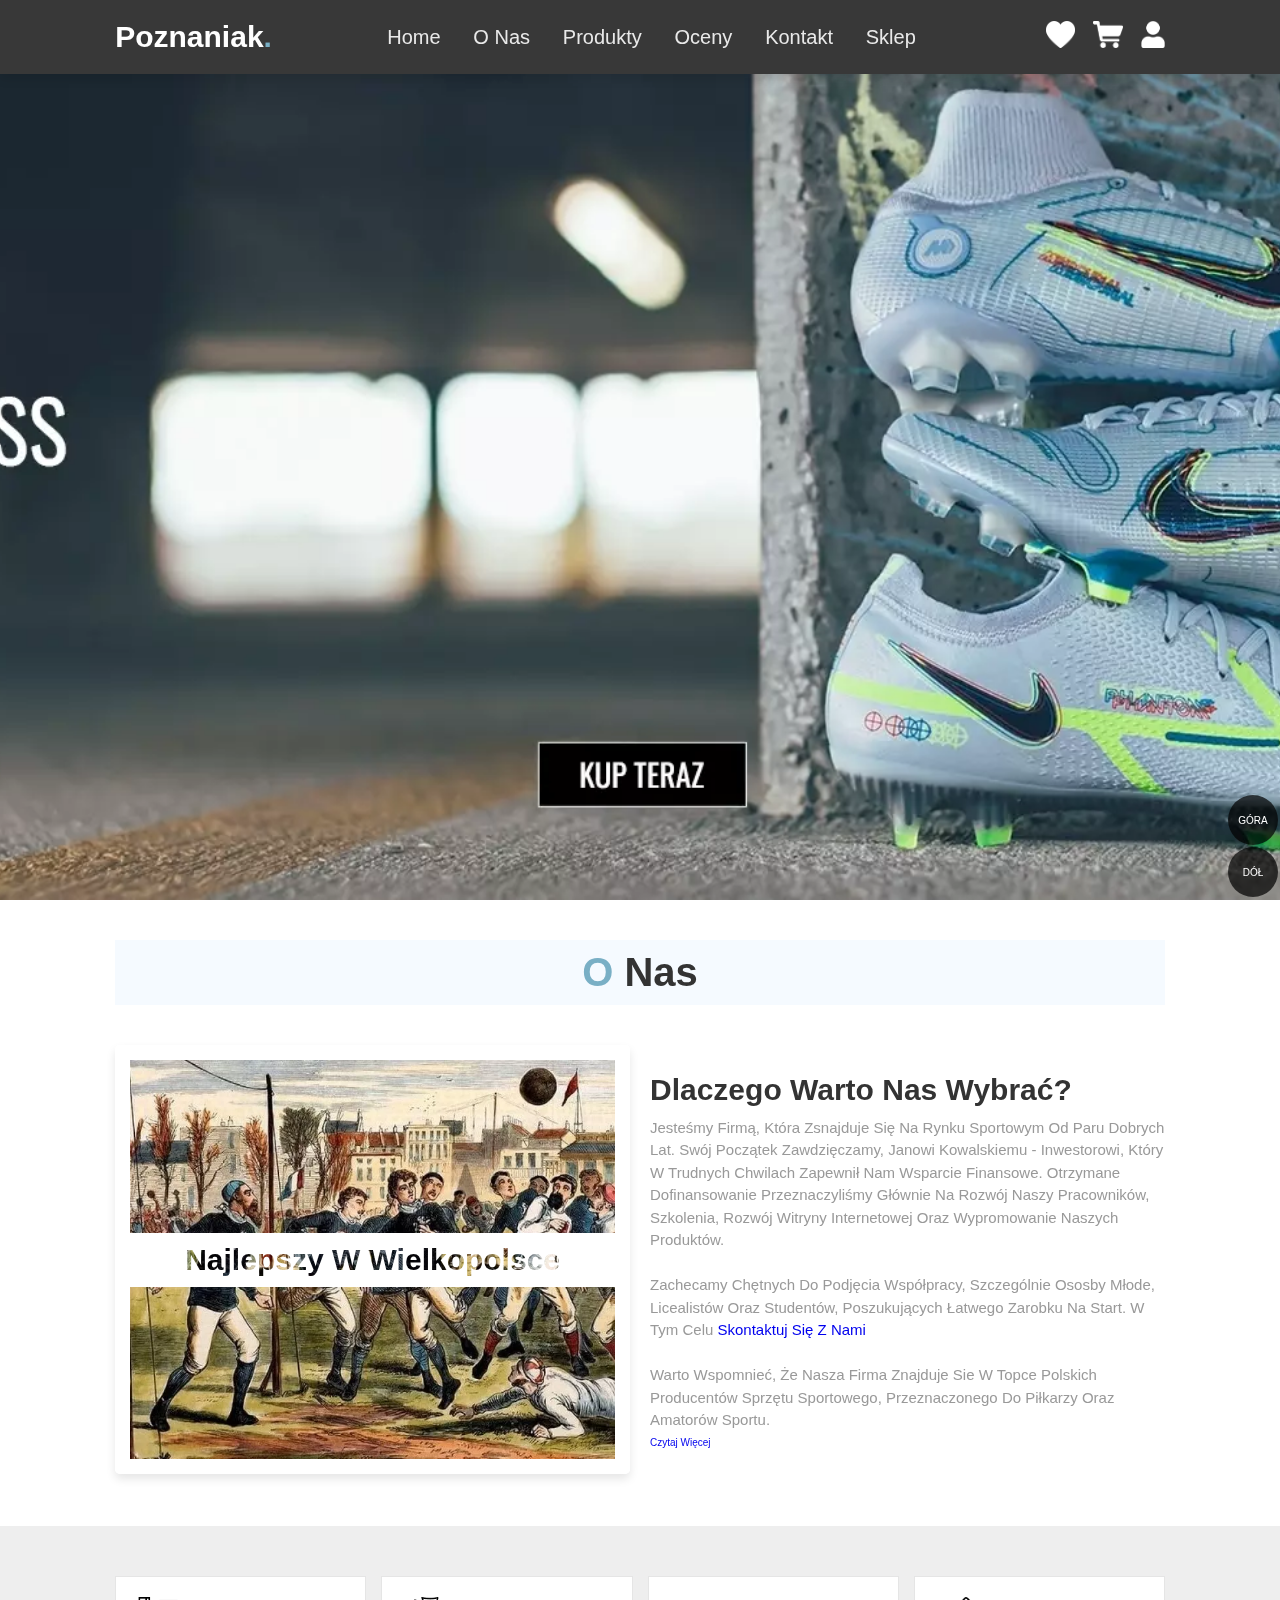
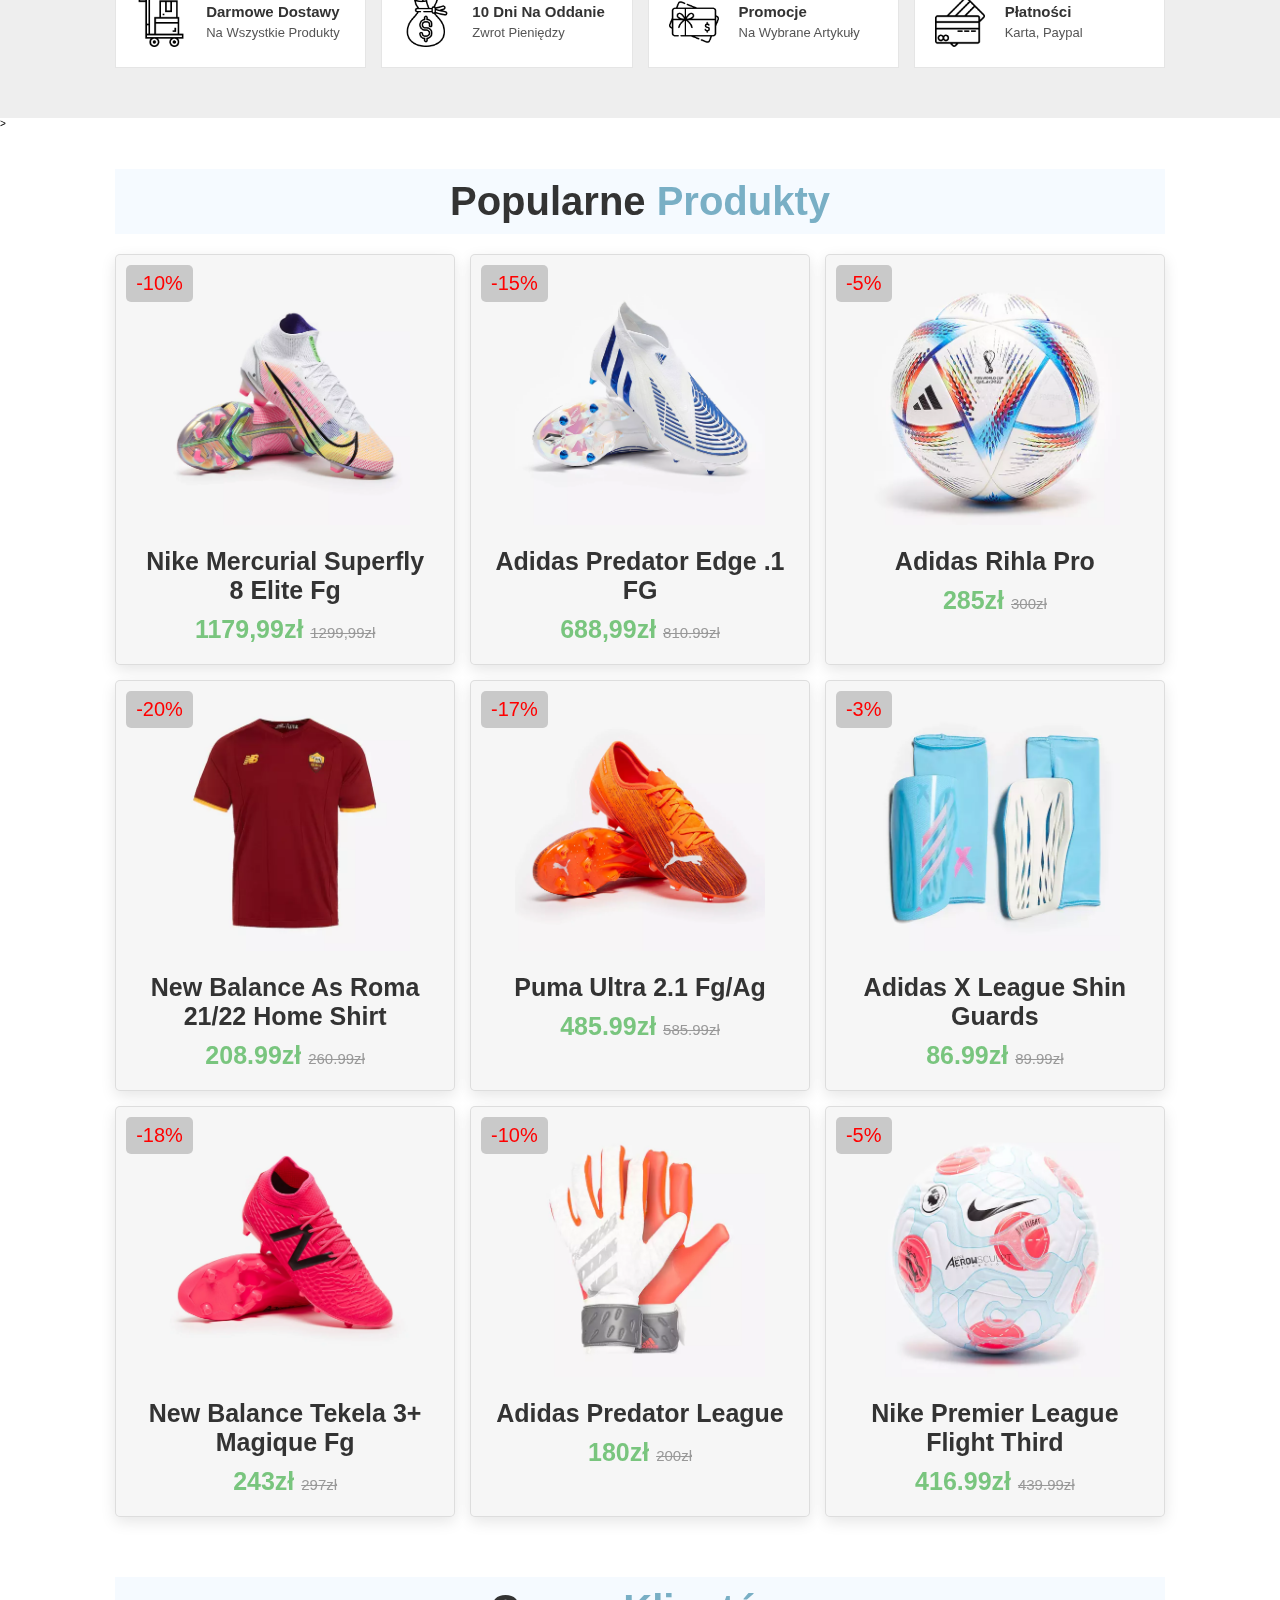
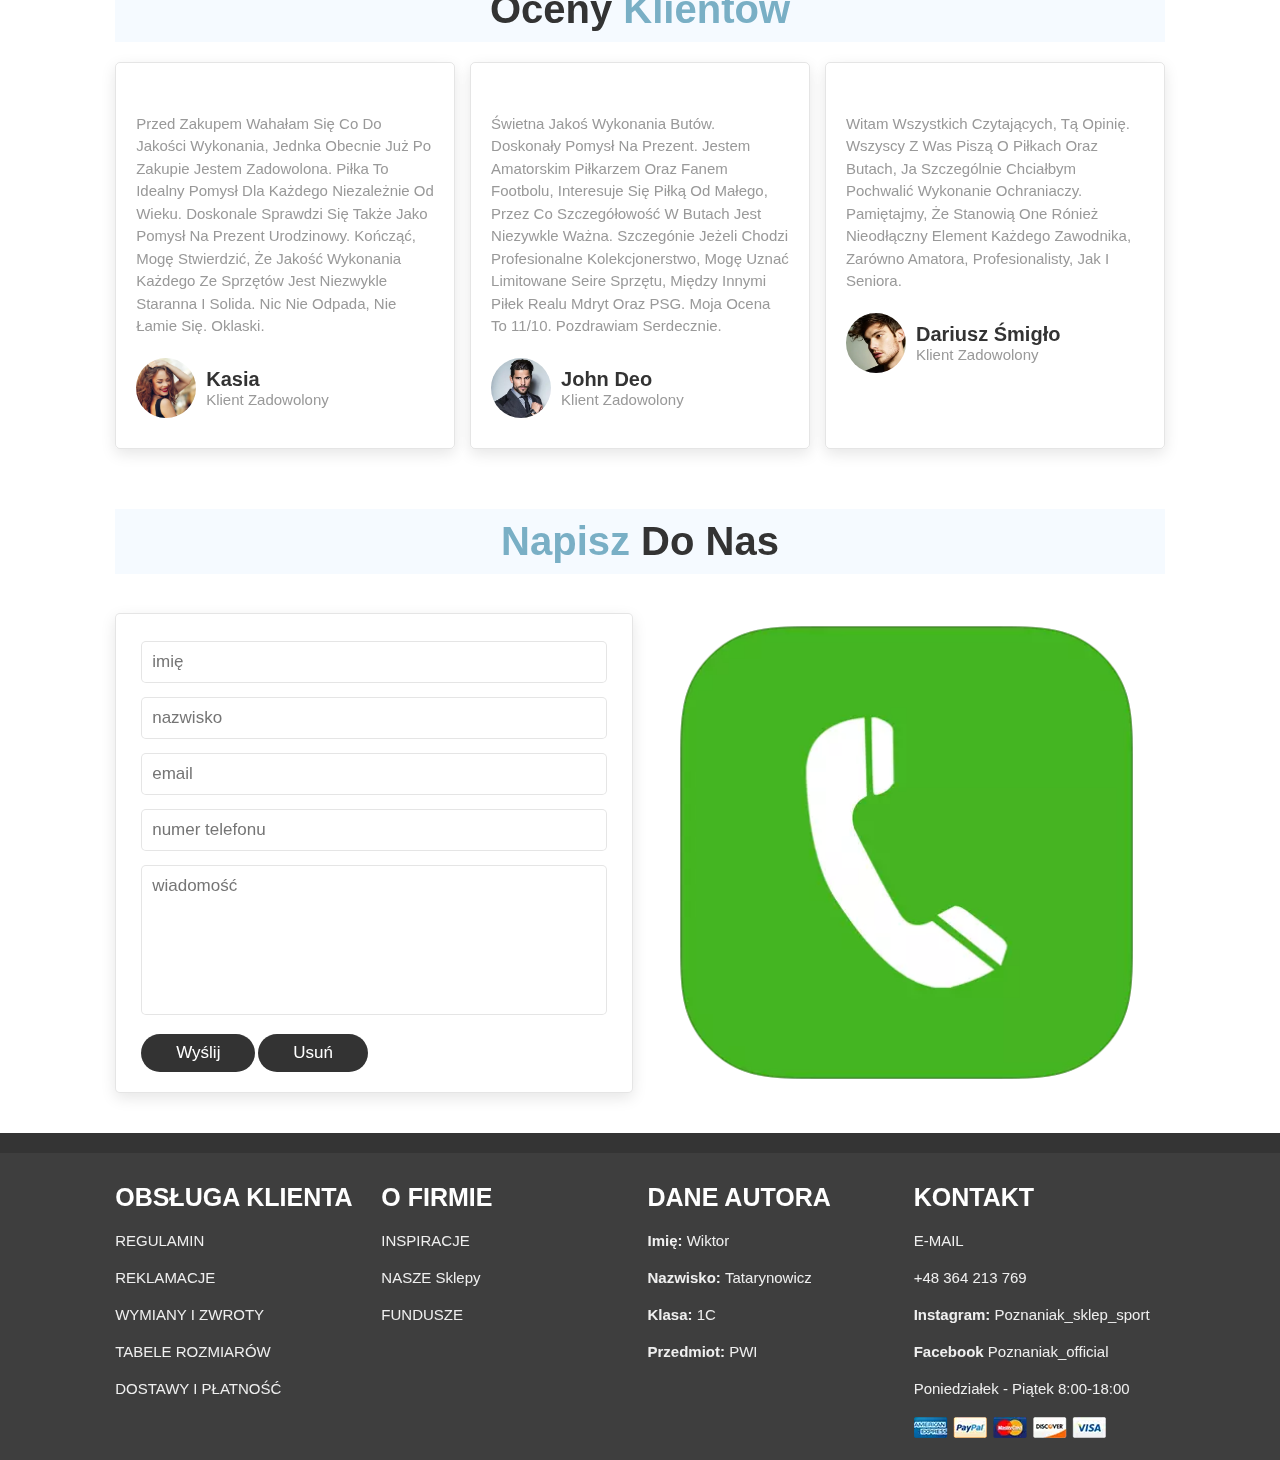
<file: index.html>
<!DOCTYPE html>
<html lang="PL-pl">
    <head>
        <meta charset="UTF-8">
        <meta name="viewport" content="width=device-width, initial-scale=1.0">
        <meta name="description" content="sklep sportowy, przeznaczony dla piłkarzy amatorów jak i profesionalistów oraz fanatyków footbolu">
        <meta name="keywords" content="projekt,sklep,sklep sportowy,projekt sklepu">
        <meta name="author" content="Wiktor Tatarynowicz">
        <title>Sklep sportowy - Poznaniak</title>
        <link rel="stylesheet" href="style.css">

    </head>
    <body>
        <header>
            <a href="index.html" class="logo">poznaniak<span>.</span></a>
            <nav class="nawigacja">
                <a href="index.html">home</a>
                <a href="#informacje">o nas</a>
                <a href="#produkty">produkty</a>
                <a href="#oceny">oceny</a>
                <a href="#contact">kontakt</a>
                <a href="sklep.html">sklep</a>
            </nav>

            <div class="ikony">
                <a href="#"><img src="zdjęcia/serce.webp"></a>
                <a href="sklep.html"><img src="zdjęcia/koszyk.webp"></a>
                <a href="logowanie.html"><img src="zdjęcia/client.webp"></a>
            </div>
        </header>

        <a href="sklep.html"><section class="blok" id="główny"></section></a>

        <section class="blok" id="informacje">

            <h1 class="blokh"> <span> O</span> nas </h1>

            <div class="r">

                <div class="zdj-info">
                    <img src="zdjęcia/hista.webp"></img>
                    <h3>Najlepszy w Wielkopolsce</h3>
                </div>

                <div class="zawartosc">
                    <h3>Dlaczego warto nas wybrać?</h3>
                    <p>Jesteśmy firmą, która zsnajduje się na rynku sportowym od paru dobrych lat. Swój początek zawdzięczamy, Janowi Kowalskiemu - inwestorowi, który w trudnych chwilach zapewnił nam wsparcie finansowe. Otrzymane dofinansowanie przeznaczyliśmy głównie na rozwój naszy pracowników, szkolenia, rozwój witryny internetowej oraz wypromowanie naszych produktów. 
                    <br><br> Zachecamy chętnych do podjęcia współpracy, szczególnie ososby młode, licealistów oraz studentów, poszukujących łatwego zarobku na start. W tym celu <a href="#contact">skontaktuj się z nami</a>
                    <br><br>
                    Warto wspomnieć, że nasza firma znajduje sie w topce polskich producentów sprzętu sportowego, przeznaczonego do piłkarzy oraz amatorów sportu.
                    </p>
                    <a href="info/o nas.txt" target="_blank" class="btn">Czytaj więcej</a>
                </div>

            </div>
        </section>

        <nav class="blok" id="oferty">  
            <div class="ikony">
                <img src="zdjęcia/icon-1.webp" alt="">
                <div class="info">
                    <h3>Darmowe dostawy</h3>
                    <span>na wszystkie produkty</span>
                </div>
            </div>

            <div class="ikony">
                <img src="zdjęcia/icon-2.webp" alt="">
                <div class="info">
                    <h3>10 dni na oddanie</h3>
                    <span>zwrot pieniędzy</span>
                </div>
            </div>

            <div class="ikony">
                <img src="zdjęcia/icon-3.webp" alt="">
                <div class="info">
                    <h3>Promocje</h3>
                    <span>na wybrane artykuły</span>
                </div>
            </div>

            <div class="ikony">
                <img src="zdjęcia/icon-4.webp" alt="">
                <div class="info">
                    <h3>Płatności</h3>
                    <span>karta, paypal</span>
                </div>
            </div>
        </nav>>


        <main class="blok"  id="produkty">

            <h1 class="blokh"> Popularne <span>produkty</span> </h1>

            <div class="box-container">

                <div class="box">
                    <span class="przecena">-10%</span>
                    <div class="image">
                        <img src="zdjęcia/buty1.webp" alt="nike-korki">
                        <div class="ikony">
                            <a href="#" class="fas fa-heart"></a>
                            <a href="#" class="cart-btn">do koszyka</a>
                            <a href="#" class="fas fa-share"></a>
                        </div>
                    </div>
                    <div class="zawartosc">
                        <h3>nike mercurial superfly 8 elite fg</h3>
                        <div class="cena"> 1179,99zł <span>1299,99zł</span> </div>
                    </div>
                </div>

                <div class="box">
                    <span class="przecena">-15%</span>
                    <div class="image">
                        <img src="zdjęcia/buty2.webp" alt="adidas-korki">
                        <div class="ikony">
                            <a href="#" class="fas fa-heart"></a>
                            <a href="#" class="cart-btn">do koszyka</a>
                            <a href="#" class="fas fa-share"></a>
                        </div>
                    </div>
                    <div class="zawartosc">
                        <h3>adidas Predator Edge .1 FG</h3>
                        <div class="cena"> 688,99zł <span>810.99zł</span> </div>
                    </div>
                </div>

                <div class="box">
                    <span class="przecena">-5%</span>
                    <div class="image">
                        <img src="zdjęcia/piłka1.webp" alt="adidas-piłka">
                        <div class="ikony">
                            <a href="#" class="fas fa-heart"></a>
                            <a href="#" class="cart-btn">do koszyka</a>
                            <a href="#" class="fas fa-share"></a>
                        </div>
                    </div>
                    <div class="zawartosc">
                        <h3>adidas Rihla Pro</h3>
                        <div class="cena"> 285zł <span>300zł</span> </div>
                    </div>
                </div>

                <div class="box">
                    <span class="przecena">-20%</span>
                    <div class="image">
                        <img src="zdjęcia/koszulka1.webp" alt="koszulka-nb-roma">
                        <div class="ikony">
                            <a href="#" class="fas fa-heart"></a>
                            <a href="#" class="cart-btn">do koszyka</a>
                            <a href="#" class="fas fa-share"></a>
                        </div>
                    </div>
                    <div class="zawartosc">
                        <h3>new balance as roma 21/22 home shirt</h3>
                        <div class="cena"> 208.99zł <span>260.99zł</span> </div>
                    </div>
                </div>

                <div class="box">
                    <span class="przecena">-17%</span>
                    <div class="image">
                        <img src="zdjęcia/butyn.webp" alt="puma-korki">
                        <div class="ikony">
                            <a href="#" class="fas fa-heart"></a>
                            <a href="#" class="cart-btn">do koszyka</a>
                            <a href="#" class="fas fa-share"></a>
                        </div>
                    </div>
                    <div class="zawartosc">
                        <h3>puma ultra 2.1 fg/ag</h3>
                        <div class="cena"> 485.99zł <span>585.99zł</span> </div>
                    </div>
                </div>

                <div class="box">
                    <span class="przecena">-3%</span>
                    <div class="image">
                        <img src="zdjęcia/ochraniacze1.webp" alt="ochraniacze">
                        <div class="ikony">
                            <a href="#" class="fas fa-heart"></a>
                            <a href="#" class="cart-btn">do koszyka</a>
                            <a href="#" class="fas fa-share"></a>
                        </div>
                    </div>
                    <div class="zawartosc">
                        <h3>adidas x league shin guards</h3>
                        <div class="cena"> 86.99zł <span>89.99zł</span> </div>
                    </div>
                </div>

                <div class="box">
                    <span class="przecena">-18%</span>
                    <div class="image">
                        <img src="zdjęcia/butn2.webp" alt="new balance- korki">
                        <div class="ikony">
                            <a href="#" class="fas fa-heart"></a>
                            <a href="#" class="cart-btn">do koszyka</a>
                            <a href="#" class="fas fa-share"></a>
                        </div>
                    </div>
                    <div class="zawartosc">
                        <h3>new balance tekela 3+ magique fg</h3>
                        <div class="cena"> 243zł <span> 297zł</span> </div>
                    </div>
                </div>

                <div class="box">
                    <span class="przecena">-10%</span>
                    <div class="image">
                        <img src="zdjęcia/rekawice1.webp" alt="rekawice">
                        <div class="ikony">
                            <a href="#" class="fas fa-heart"></a>
                            <a href="#" class="cart-btn">do koszyka</a>
                            <a href="#" class="fas fa-share"></a>
                        </div>
                    </div>
                    <div class="zawartosc">
                        <h3>adidas predator  league</h3>
                        <div class="cena"> 180zł <span>200zł</span> </div>
                    </div>
                </div>

                <div class="box">
                    <span class="przecena">-5%</span>
                    <div class="image">
                        <img src="zdjęcia/piłka211.webp" alt="nike-piłka">
                        <div class="ikony">
                            <a href="#" class="fas fa-heart"></a>
                            <a href="#" class="cart-btn">do koszyka</a>
                            <a href="#" class="fas fa-share"></a>
                        </div>
                    </div>
                    <div class="zawartosc">
                        <h3>nike premier league flight third</h3>
                        <div class="cena"> 416.99zł <span> 439.99zł</span> </div>
                    </div>
                </div>

            </div>

        </main>

        <aside class="blok"  id="oceny">

            <h1 class="blokh">Oceny <span>klientów</span> </h1>

            <div class="box-container">

                <div class="box">
                    <div class="stars">
                        <i class="fas fa-star"></i>
                        <i class="fas fa-star"></i>
                        <i class="fas fa-star"></i>
                        <i class="fas fa-star"></i>
                        <i class="fas fa-star"></i>
                    </div>
                    <p>Przed zakupem wahałam się co do jakości wykonania, jednka obecnie już po zakupie jestem zadowolona. Piłka to idealny pomysł dla każdego niezależnie od wieku. Doskonale sprawdzi się także jako pomysł na prezent urodzinowy. Kończąć, mogę stwierdzić, że jakość wykonania każdego ze sprzętów jest niezwykle staranna i solida. Nic nie odpada, nie łamie się. Oklaski.</p>
                    <div class="użytkownik">
                        <img src="zdjęcia/klient1.webp" alt="klient1">
                        <div class="użytkownik-info">
                            <h3>Kasia</h3>
                            <span>klient zadowolony</span>
                        </div>
                    </div>
                    <span class="fas fa-quote-right"></span>
                </div>

                <div class="box">
                    <div class="stars">
                        <i class="fas fa-star"></i>
                        <i class="fas fa-star"></i>
                        <i class="fas fa-star"></i>
                        <i class="fas fa-star"></i>
                        <i class="fas fa-star"></i>
                    </div>
                    <p>Świetna jakoś wykonania butów. Doskonały pomysł na prezent. Jestem amatorskim piłkarzem oraz fanem footbolu, interesuje się piłką od małego, przez co szczegółowość w butach jest niezywkle ważna. Szczegónie jeżeli chodzi profesionalne kolekcjonerstwo, mogę uznać limitowane seire sprzętu, między innymi piłek Realu Mdryt oraz PSG. Moja ocena to 11/10. Pozdrawiam serdecznie.</p>
                    <div class="użytkownik">
                        <img src="zdjęcia/klient2.webp" alt="klient2">
                        <div class="użytkownik-info">
                            <h3>john deo</h3>
                            <span>klient zadowolony</span>
                        </div>
                    </div>
                    <span class="fas fa-quote-right"></span>
                </div>

                <div class="box">
                    <div class="stars">
                        <i class="fas fa-star"></i>
                        <i class="fas fa-star"></i>
                        <i class="fas fa-star"></i>
                        <i class="fas fa-star"></i>
                        <i class="fas fa-star"></i>
                    </div>
                    <p>Witam wszystkich czytających, tą opinię. Wszyscy z was piszą o piłkach oraz butach, ja szczególnie chciałbym pochwalić wykonanie ochraniaczy. Pamiętajmy, że stanowią one rónież nieodłączny element każdego zawodnika, zarówno amatora, profesionalisty, jak i seniora.</p>
                    <div class="użytkownik">
                        <img src="zdjęcia/klient3.webp" alt="klient3">
                        <div class="użytkownik-info">
                            <h3>Dariusz Śmigło</h3>
                            <span>klient zadowolony</span>
                        </div>
                    </div>
                    <span class="fas fa-quote-right"></span>
                </div>

            </div>
        </aside>

        <section class="blok"  id="contact">
            <h1 class="blokh"> <span> Napisz </span> do nas </h1>
            <div class="r">
                <form action="" method="post">
                    <input type="text" placeholder="imię" class="box">
                    <input type="text" placeholder="nazwisko" class="box">
                    <input type="email" placeholder="email" class="box">
                    <input type="number" placeholder="numer telefonu" class="box" min="0" max="9">
                    <textarea name="" class="box" placeholder="wiadomość" id="" cols="30" rows="10"></textarea>
                    <input type="submit" value="Wyślij" class="btns">
                    <input type="reset" value="Usuń" class="btnr">
                </form>
                <div class="image">
                    <a href="mailto:poznaniak.sklep.sportowy@gmail.com"><img src="zdjęcia/tel.webp" alt="kontakt- tel"></a>
                </div>
            </div>
        </section>

        <footer class="blok" id="end">

            <div class="box-container">

                <div class="box">
                    <h3>OBSŁUGA KLIENTA</h3>
                    <a href="info/regulamin.txt"  target="_blank">REGULAMIN</a>
                    <a href="info/reklamacje.txt"  target="_blank">REKLAMACJE</a>
                    <a href="info/wymiany i zwroty.txt"  target="_blank">WYMIANY I ZWROTY</a>
                    <a href="info/tabele rozmiarów.txt"  target="_blank">TABELE ROZMIARÓW</a>
                    <a href="info/dostawy i płatność.txt"  target="_blank">DOSTAWY I PŁATNOŚĆ</a>
                </div>

                <div class="box">
                    <h3>O FIRMIE</h3>
                    <a href="link.txt" target="_blank">INSPIRACJE</a>
                    <a href="info/nasze sklepy.txt"  target="_blank">NASZE sklepy</a>
                    <a href="info/fundusze.txt"  target="_blank">FUNDUSZE</a>
                </div>

                <div class="box">
                    <h3>DANE AUTORA</h3>
                    <a href="#"><b>Imię: </b>Wiktor</a>
                    <a href="#"><b>Nazwisko: </b>Tatarynowicz</a>
                    <a href="#"><b>Klasa: </b>1C</a>
                    <a href="#"><b>Przedmiot: </b>PWI</a>
                </div>

                <div class="box">
                    <h3>KONTAKT</h3>
                    <a href="mailto:poznaniak.sklep.sportowy@gmail.com">E-MAIL</a>
                    <a>+48 364 213 769</a>
                    <a><b>Instagram:</b> poznaniak_sklep_sport</a>
                    <a><b>Facebook</b> poznaniak_official</a>
                    <a>poniedziałek - piątek 8:00-18:00</a>
                    <img src="zdjęcia/payment.webp" alt="płatności">
                </div>

            </div>
            <div>
                <a href="#główny"><div class="strzałkag">GÓRA</div></a>
                <a href="#end"><div class="strzałkad">DÓŁ</div></a>
            </div>
        </footer>

        
    </body>

    <script>
        for (let index = 8; index <= 24; index++) {
            let produkt_box =document.createElement("div");
            let image =document.createElement("div");
            let img_image =document.createElement("img");
            let ikony = document.createElement("div");
            let ikony_first =document.createElement("a");
            let dodaj_do =document.createElement("a");
            let ikony_last =document.createElement("a");

            produkt_box.classList.add("produkt_box");
            image.classList.add("image");
            img_image.src = "zdjęcia/b"+i+".webp";
            img_image.alt ="jedzenie menu";
            ikony.classList.add("ikony");
            ikony_first.classList.add("ikony_first");
            dodaj_do.classList.add("dodaj_do");
            ikony_last.classList.add("ikony_last");

            ikony.append(ikony_first);
            ikony.append(dodaj_do);
            ikony.append(ikony_last);
            image.append(img_image);
            image.append(ikony);
            produkt_box.append(image)
    	}
    </script>
</html>
</file>
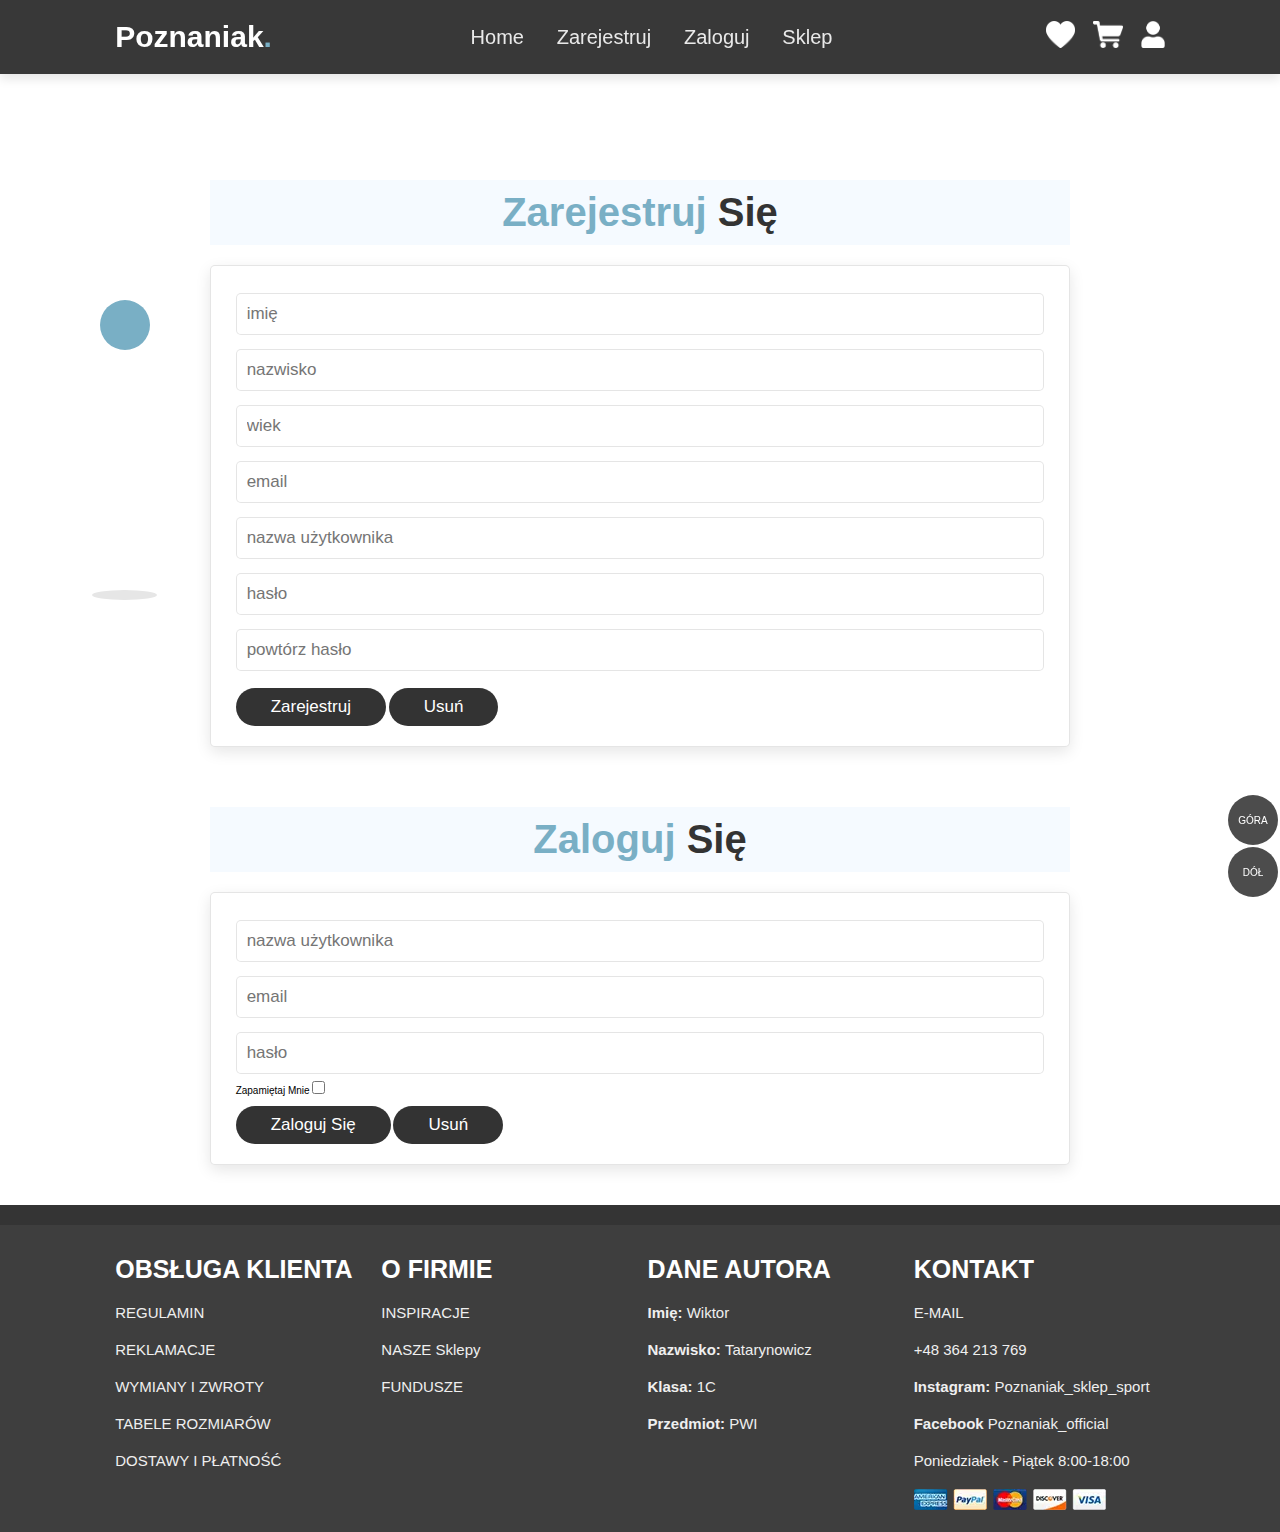
<file: logowanie.html>
<!DOCTYPE html>
<html lang="PL-pl">
    <head>
        <meta charset="UTF-8">
        <meta name="viewport" content="width=device-width, initial-scale=1.0">
        <meta name="description" content="sklep sportowy, przeznaczony dla piłkarzy amatorów jak i profesionalistów oraz fanatyków footbolu">
        <meta name="keywords" content="projekt,sklep,sklep sportowy,projekt sklepu">
        <meta name="author" content="Wiktor Tatarynowicz">
        <title>Sklep sportowy - Poznaniak - logowanie</title>
        <link rel="stylesheet" href="style.css">
    </head>
    <body>

        <header>
            <a href="index.html" class="logo">poznaniak<span>.</span></a>

            <nav class="nawigacja">
                <a href="index.html">home</a>
                <a href="#rejestracja">zarejestruj</a>
                <a href="#logowanie">Zaloguj</a>
                <a href="sklep.html">sklep</a>
            </nav>

            <div class="ikony">
                <a href="#"><img src="zdjęcia/serce.webp"></a>
                <a href="sklep.html"><img src="zdjęcia/koszyk.webp"></a>
                <a href="logowanie.html"><img src="zdjęcia/client.webp"></a>
            </div>

        </header>
        <div class="pusty" id="home"></div>
        <main class="blok"  id="produkty">
            <div id="rejestracja">
                <section class="blok"  id="contact">
                    <h1 class="blokh"> <span> Zarejestruj </span> się </h1>
                    <div class="r">
                        <form action="" method="post">
                            <input type="text" placeholder="imię" class="box">
                            <input type="text" placeholder="nazwisko" class="box">
                            <input type="number" placeholder="wiek" class="box" min="1" max="120">
                            <input type="email" placeholder="email" class="box">
                            <input type="text" placeholder="nazwa użytkownika" class="box">
                            <input type="password" placeholder="hasło" class="box">
                            <input type="password" placeholder="powtórz hasło" class="box">
                            <input type="submit" value="Zarejestruj" class="btns">
                            <input type="reset" value="Usuń" class="btnr">
                        </form>
                    </div>
                </section>
            </div>
            <div id="logowanie">
                <section class="blok"  id="contact">
                    <h1 class="blokh"> <span> Zaloguj </span> się </h1>
                    <div class="r">
                        <form action="" method="post">
                            <input type="text" placeholder="nazwa użytkownika" class="box">
                            <input type="email" placeholder="email" class="box">
                            <input type="password" placeholder="hasło" class="box">
                            <label for="zaznacz">Zapamiętaj mnie</label>
                            <input type="checkbox" id="zaznacz">
                            <br>
                            <input type="submit" value="Zaloguj się" class="btns">
                            <input type="reset" value="Usuń" class="btnr">
                        </form>
                    </div>
                </section>
            </div>
                <div class="pudelko">
                    <div class="ball"></div>
                    <div class="cien"></div>
                </div>
                <div class="pudelko">
                    <div class="ball2"></div>
                    <div class="cien2"></div>
                </div>
            
        </main>
        <footer class="blok" id="end">

            <div class="box-container">

                <div class="box">
                    <h3>OBSŁUGA KLIENTA</h3>
                    <a href="info/regulamin.txt"  target="_blank">REGULAMIN</a>
                    <a href="info/reklamacje.txt"  target="_blank">REKLAMACJE</a>
                    <a href="info/wymiany i zwroty.txt"  target="_blank">WYMIANY I ZWROTY</a>
                    <a href="info/tabele rozmiarów.txt"  target="_blank">TABELE ROZMIARÓW</a>
                    <a href="info/dostawy i płatność.txt"  target="_blank">DOSTAWY I PŁATNOŚĆ</a>
                </div>

                <div class="box">
                    <h3>O FIRMIE</h3>
                    <a href="link.txt" target="_blank">INSPIRACJE</a>
                    <a href="info/nasze sklepy.txt"  target="_blank">NASZE sklepy</a>
                    <a href="info/fundusze.txt"  target="_blank">FUNDUSZE</a>
                </div>

                <div class="box">
                    <h3>DANE AUTORA</h3>
                    <a href="#"><b>Imię: </b>Wiktor</a>
                    <a href="#"><b>Nazwisko: </b>Tatarynowicz</a>
                    <a href="#"><b>Klasa: </b>1C</a>
                    <a href="#"><b>Przedmiot: </b>PWI</a>
                </div>

                <div class="box">
                    <h3>KONTAKT</h3>
                    <a href="mailto:poznaniak.sklep.sportowy@gmail.com">E-MAIL</a>
                    <a>+48 364 213 769</a>
                    <a><b>Instagram:</b> poznaniak_sklep_sport</a>
                    <a><b>Facebook</b> poznaniak_official</a>
                    <a>poniedziałek - piątek 8:00-18:00</a>
                    <img src="zdjęcia/payment.webp" alt="płatności">
                </div>
            
                
            </div>
            <div>
                <a href="#home"><div class="strzałkag">GÓRA</div></a>
                <a href="#end"><div class="strzałkad">DÓŁ</div></a>
            </div>
        </footer>
    </body>
</html>
</file>
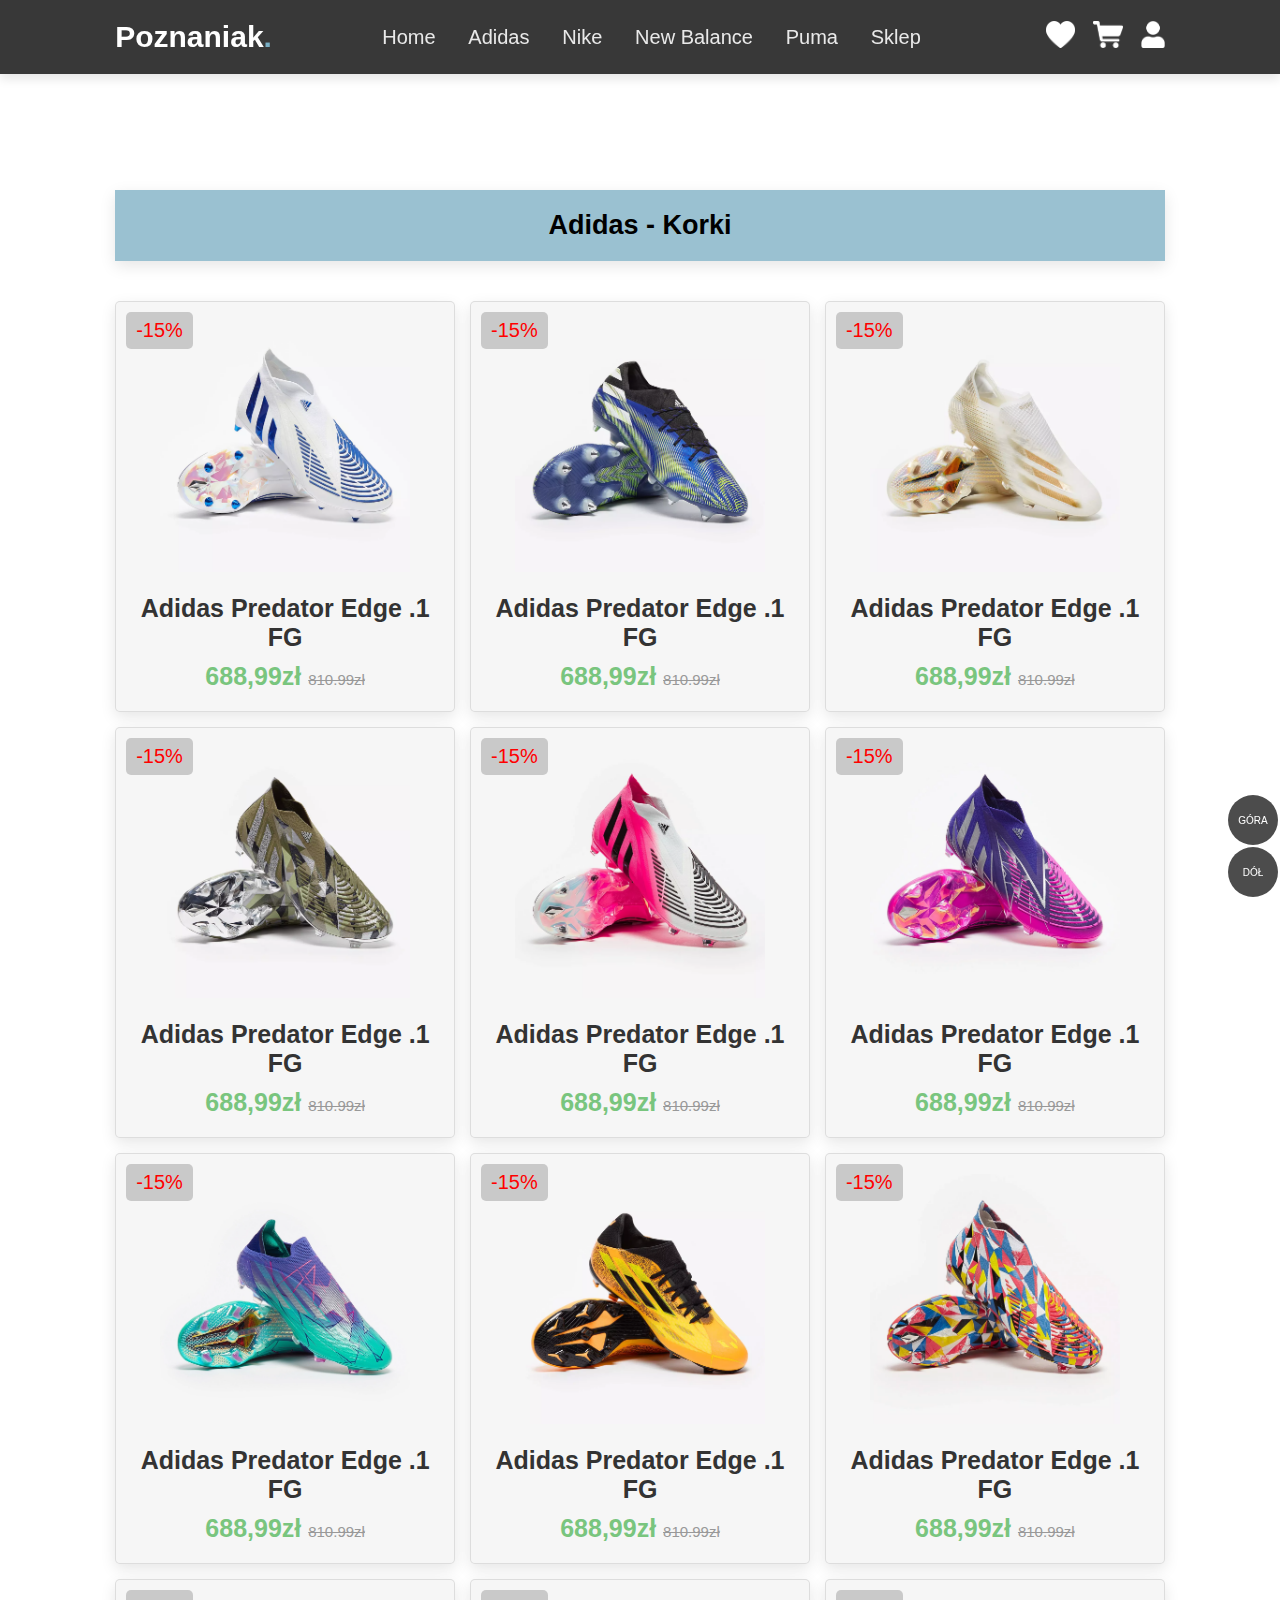
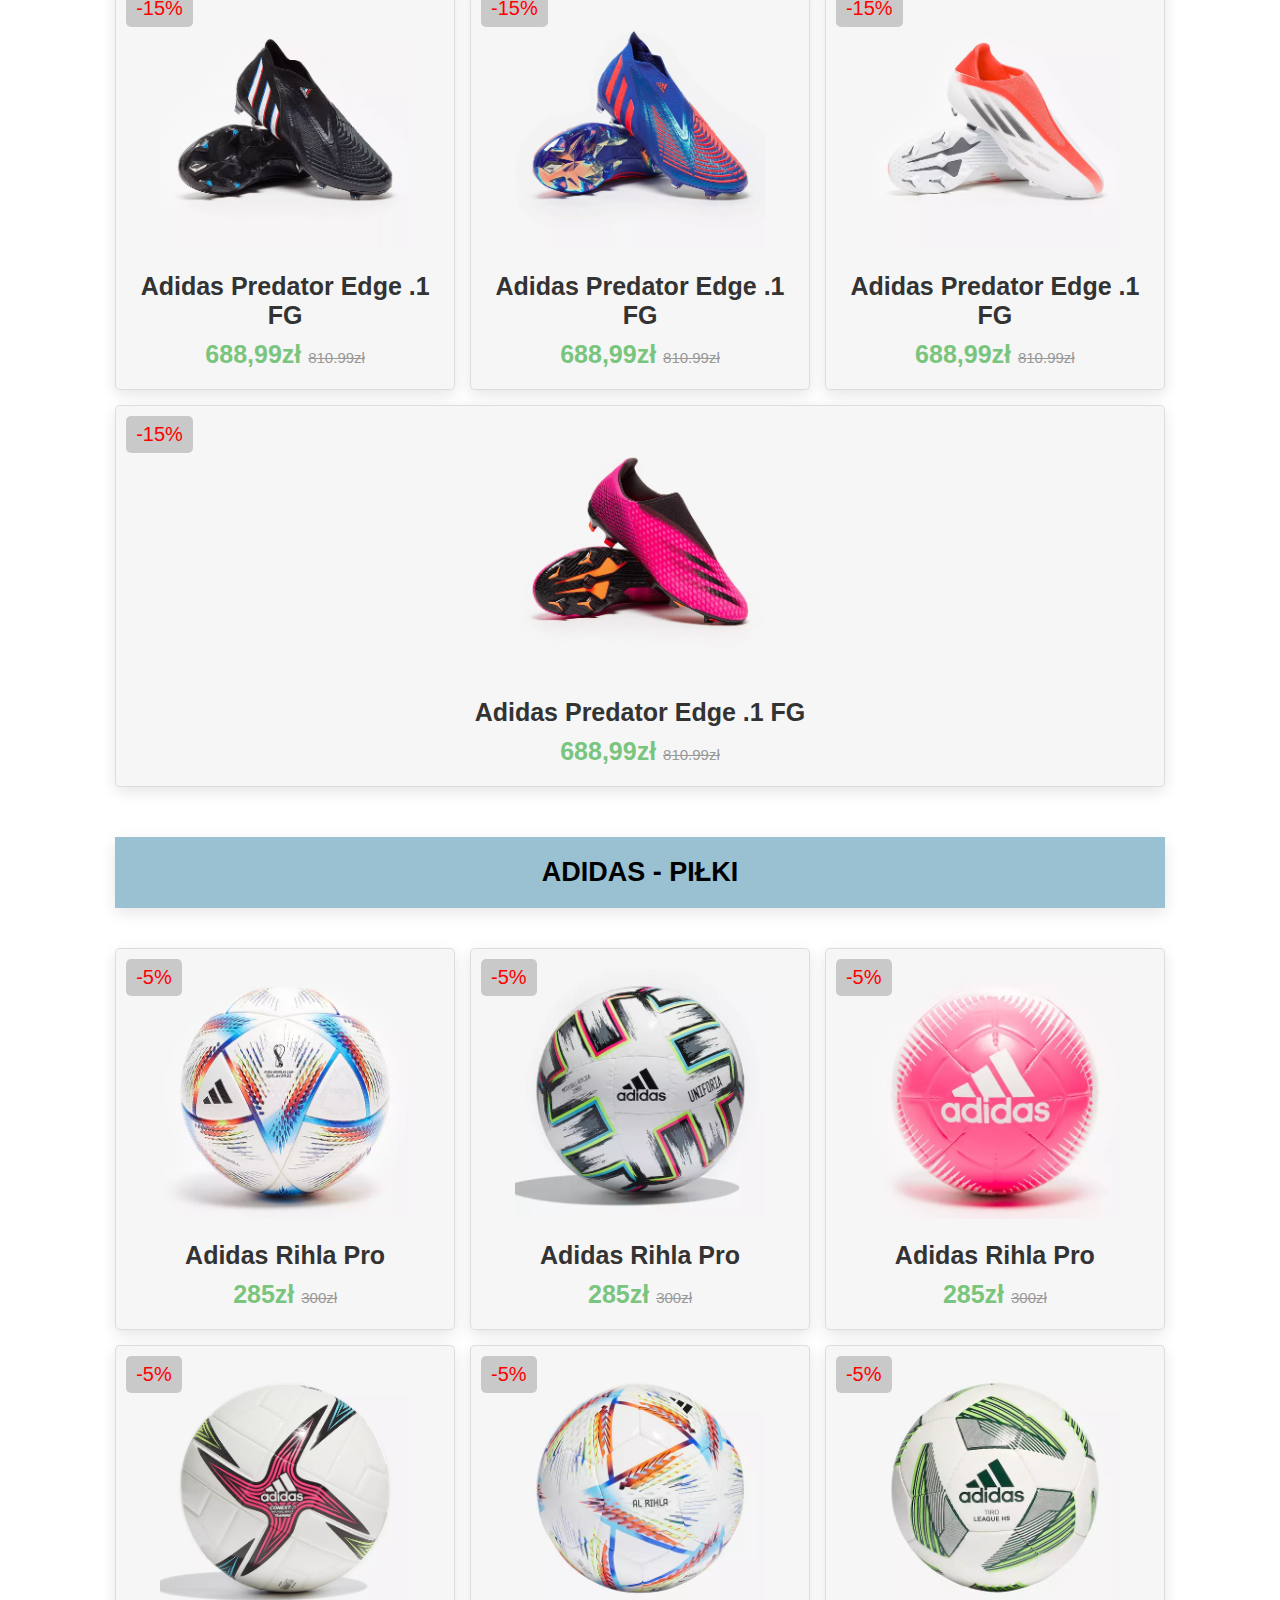
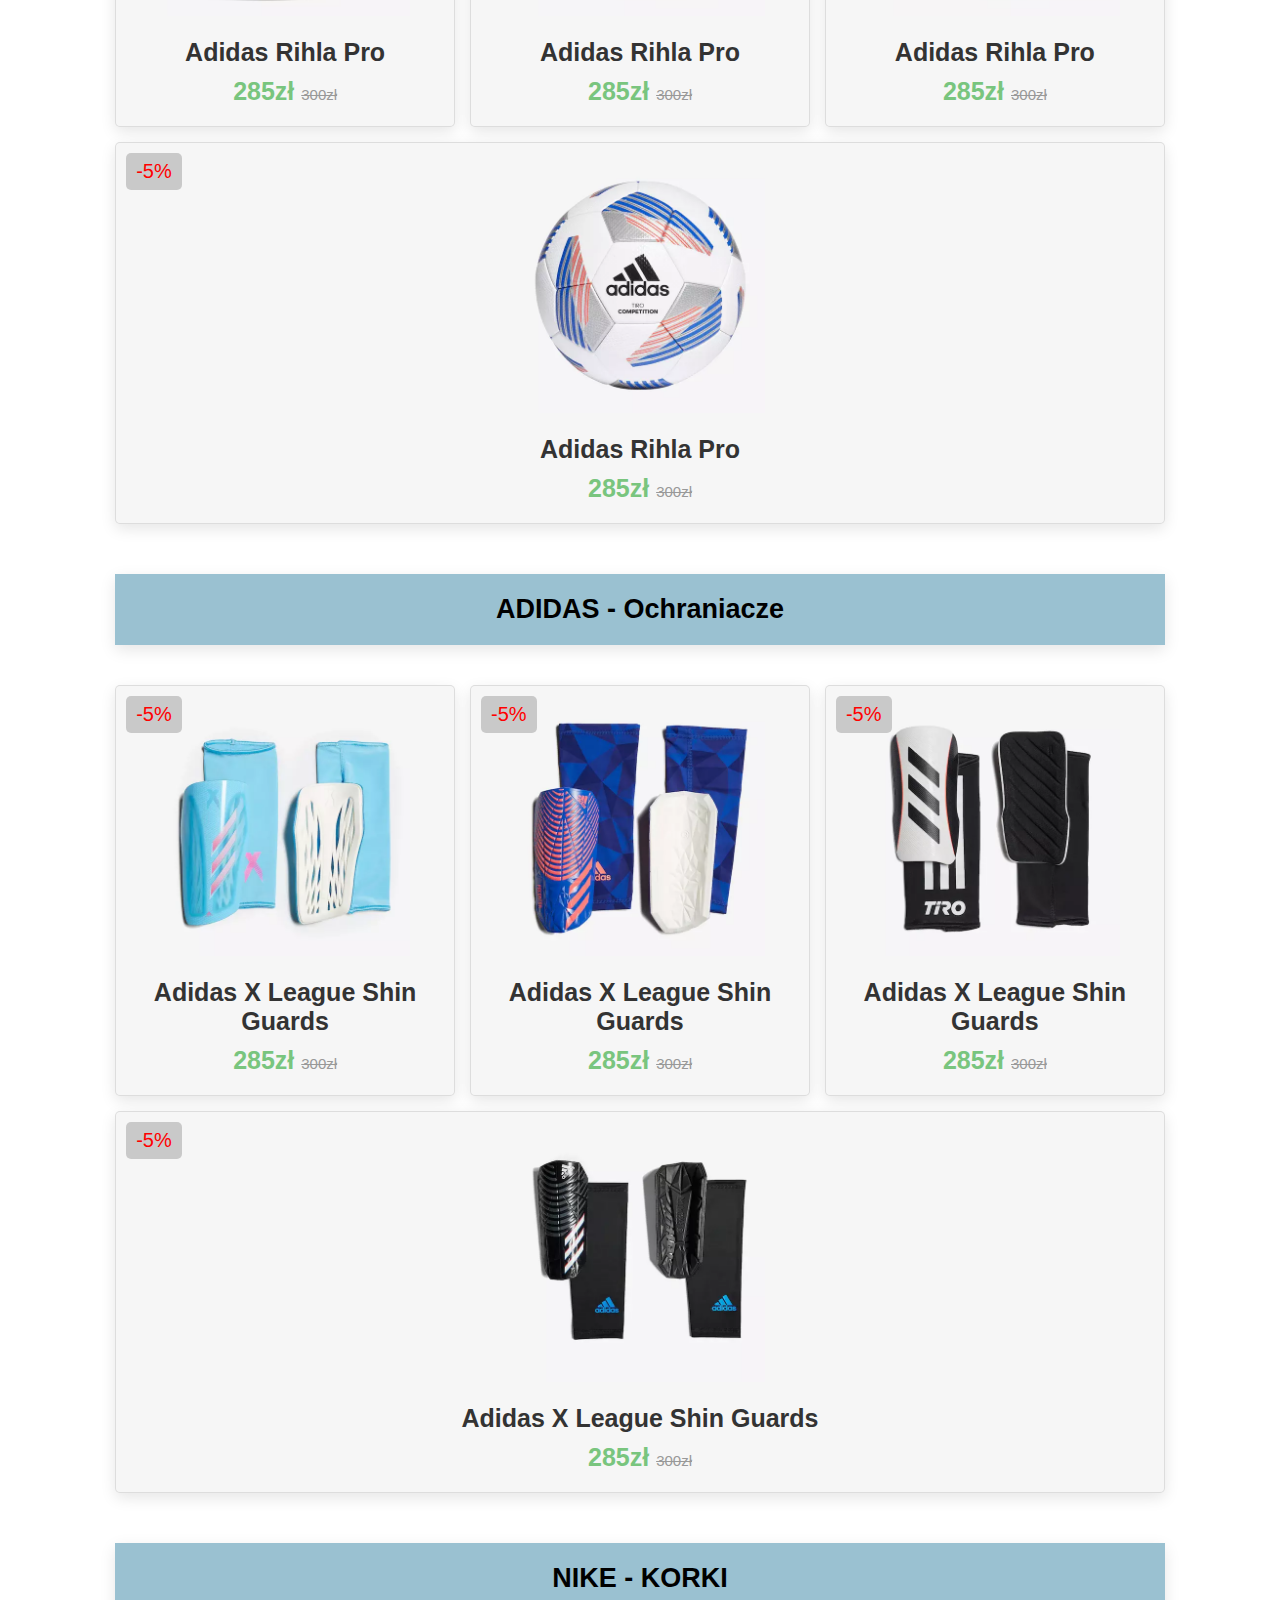
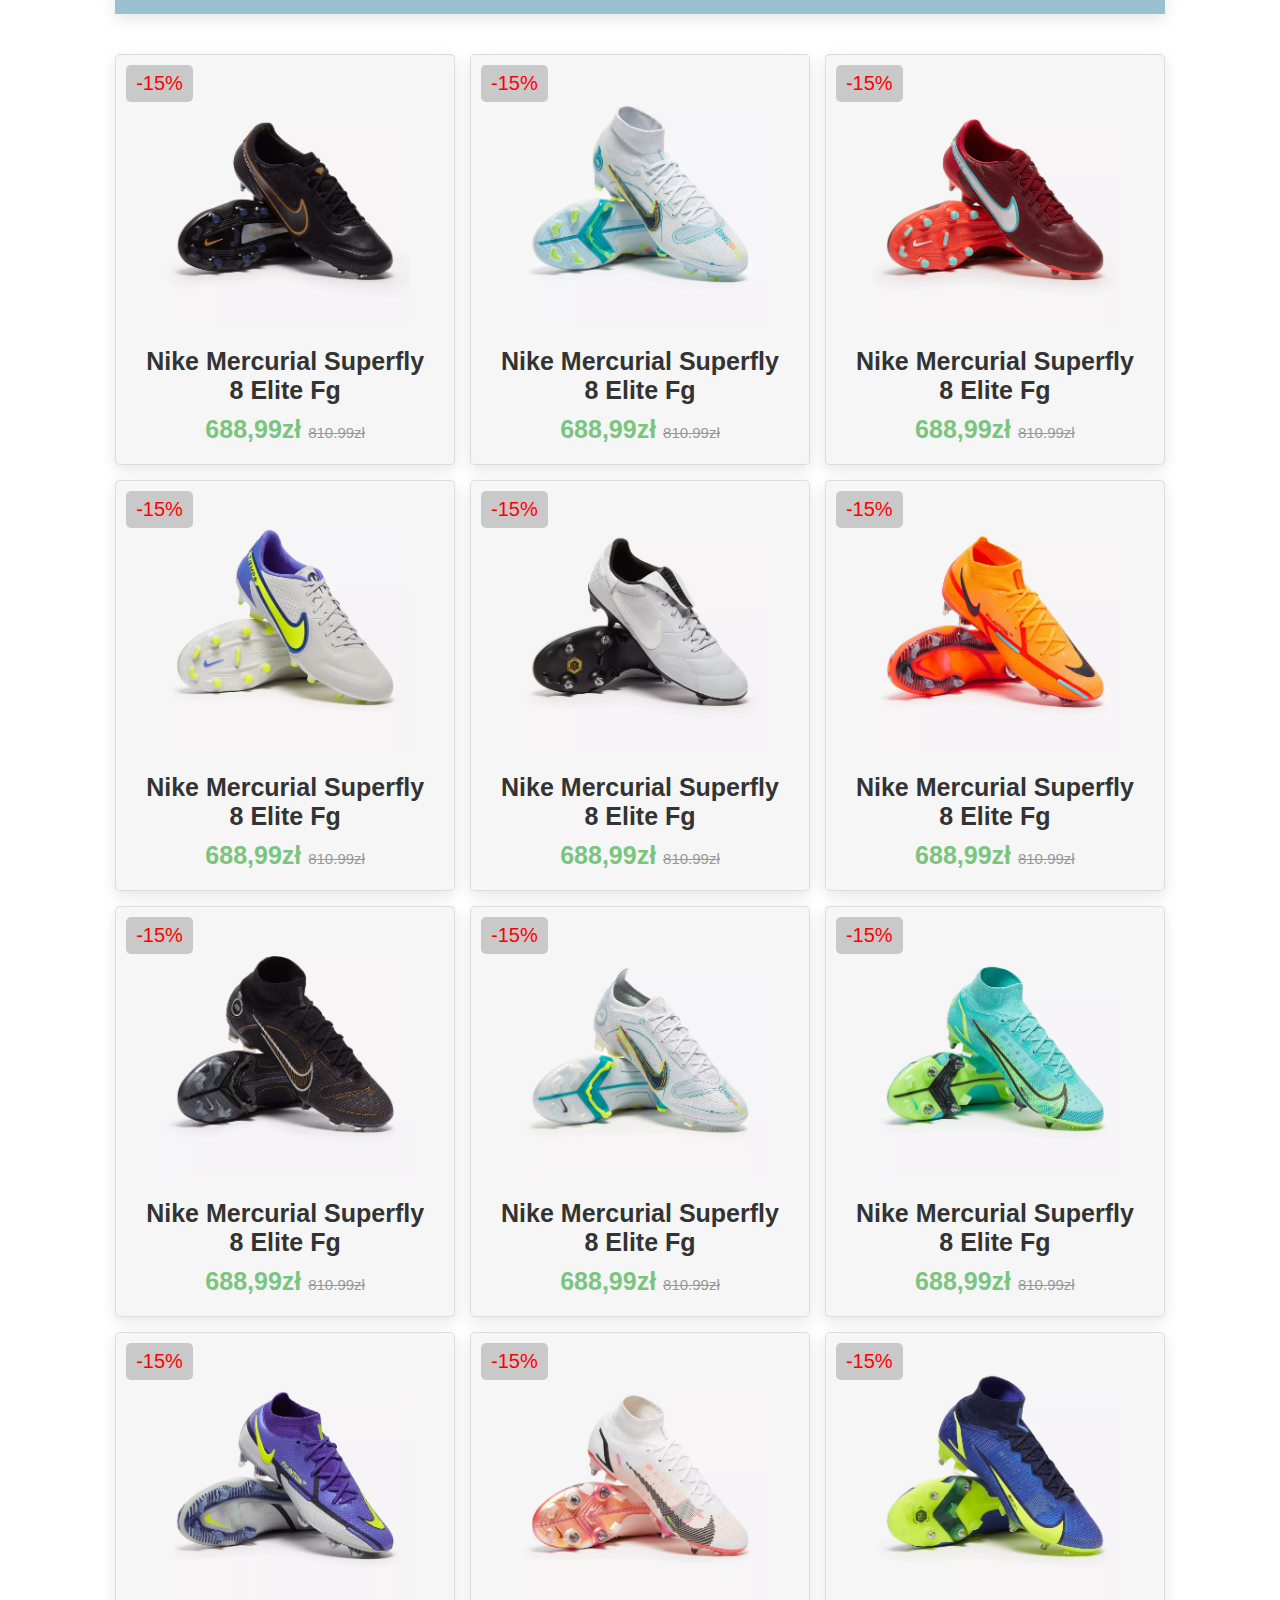
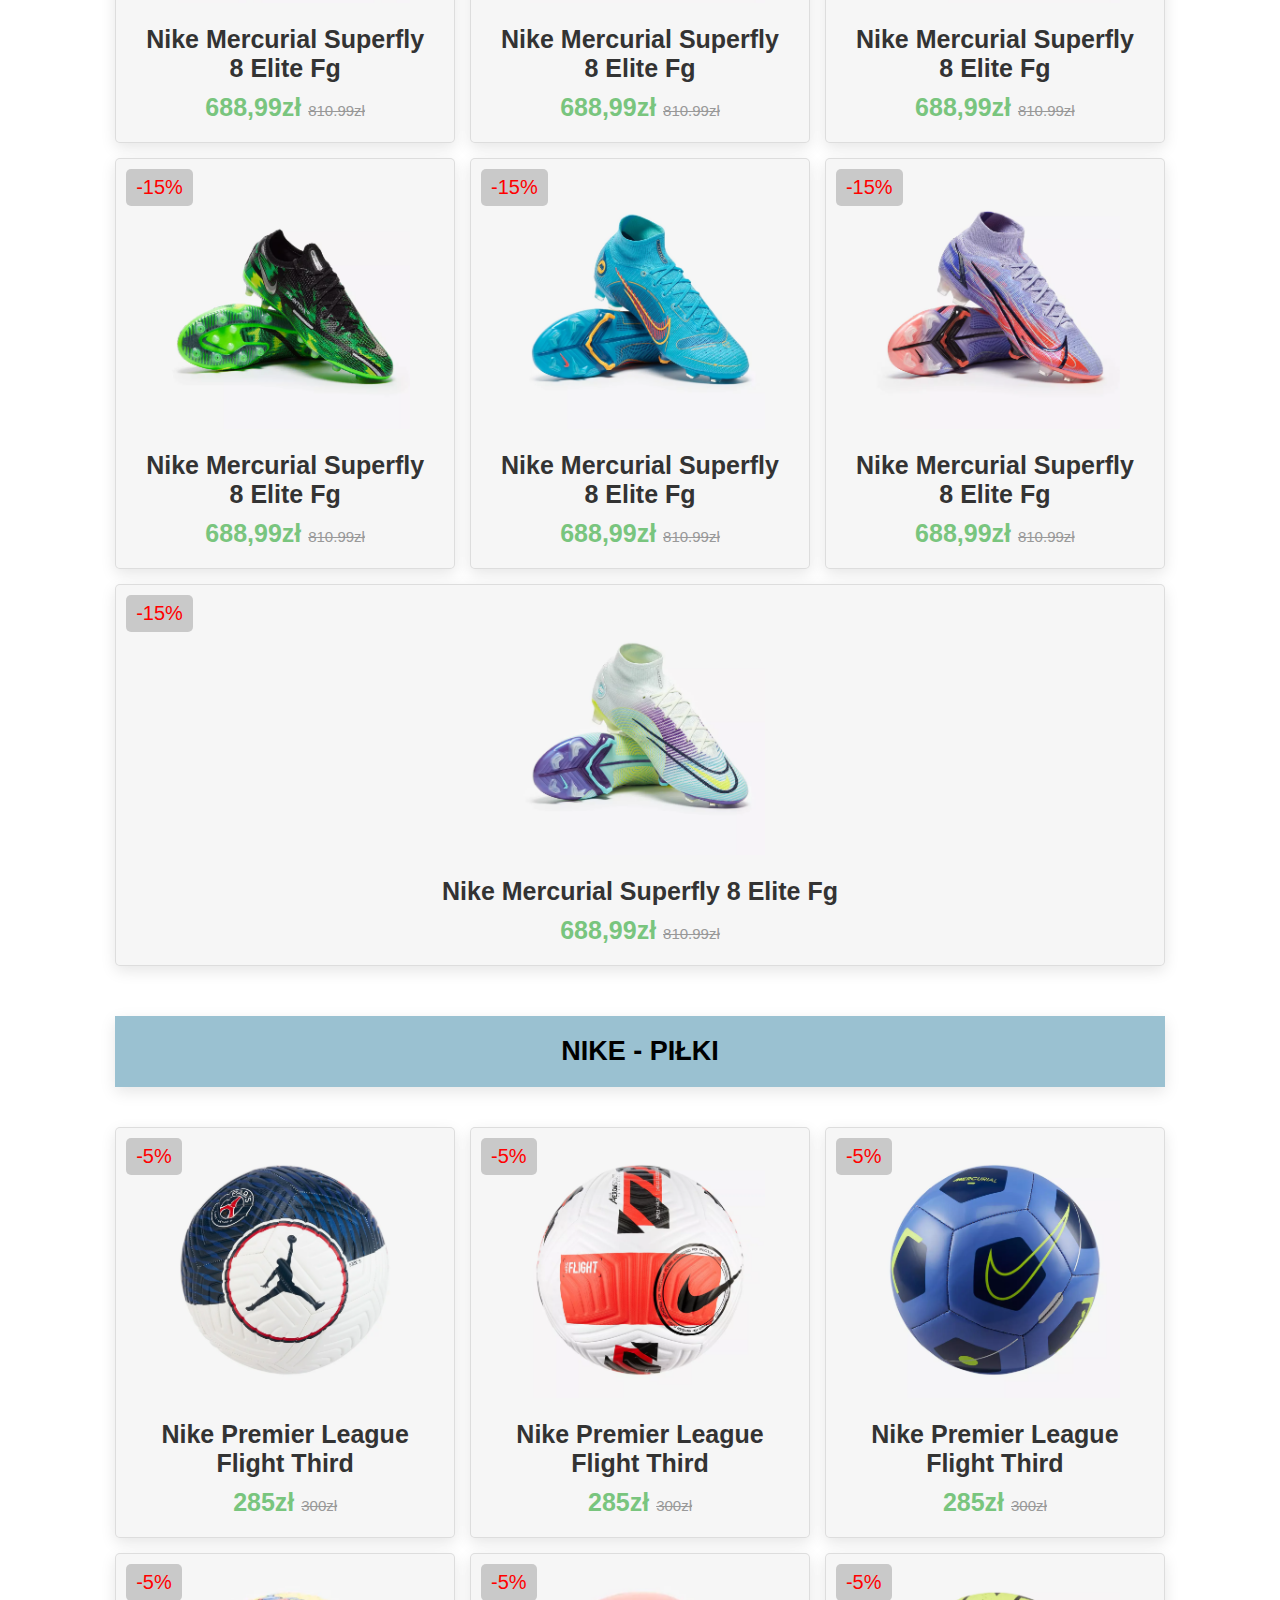
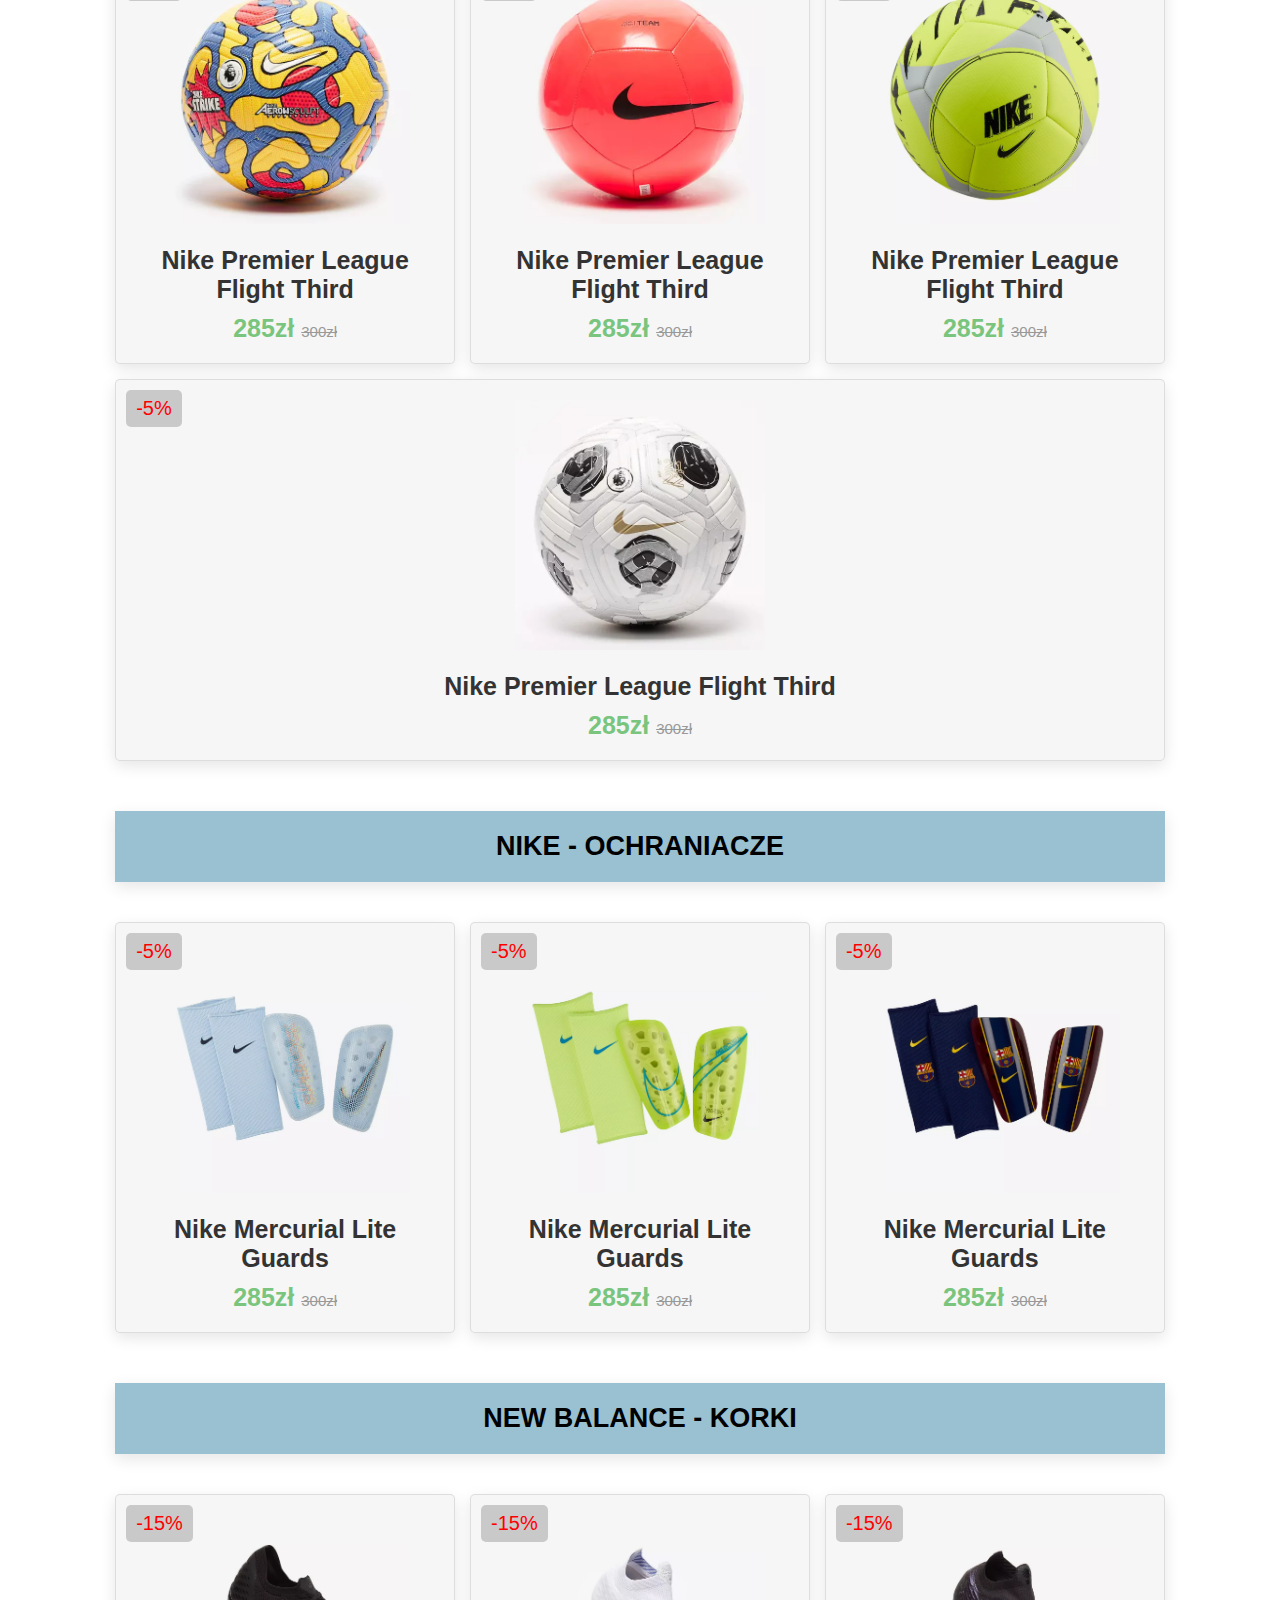
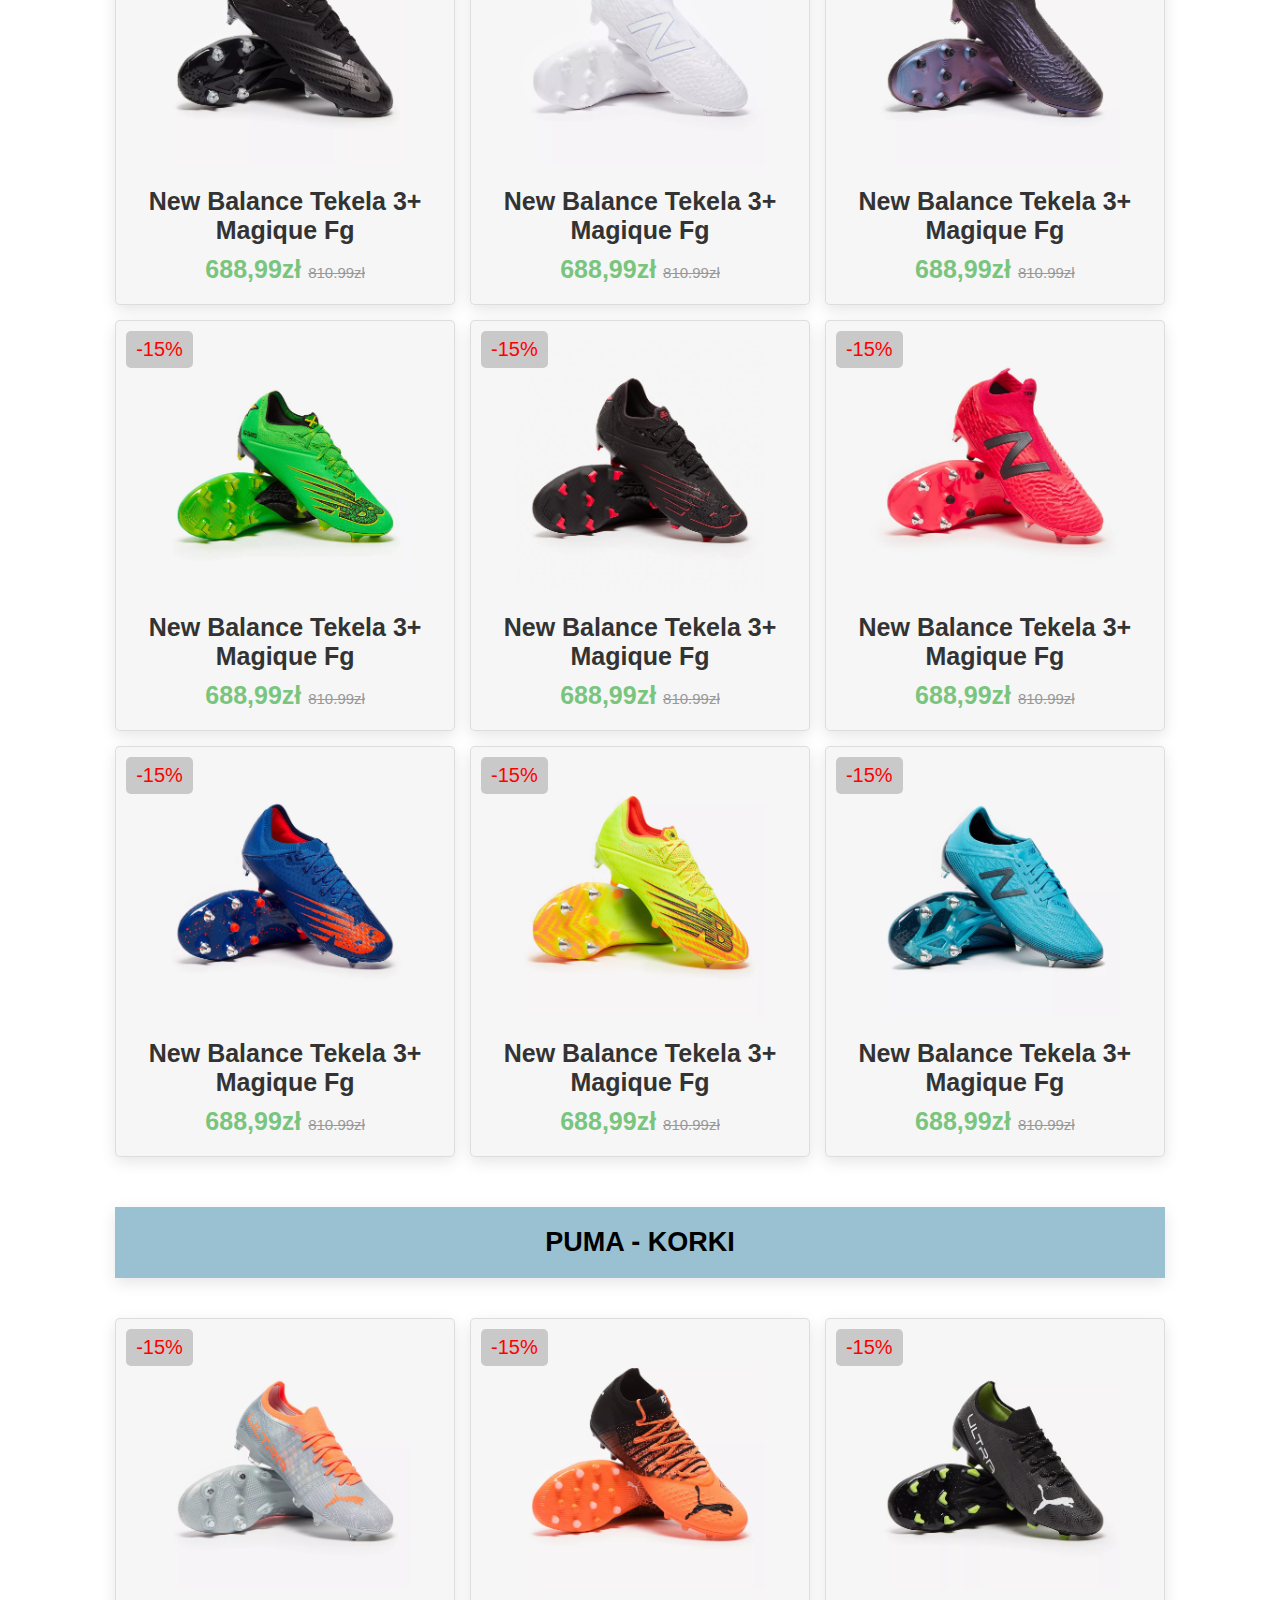
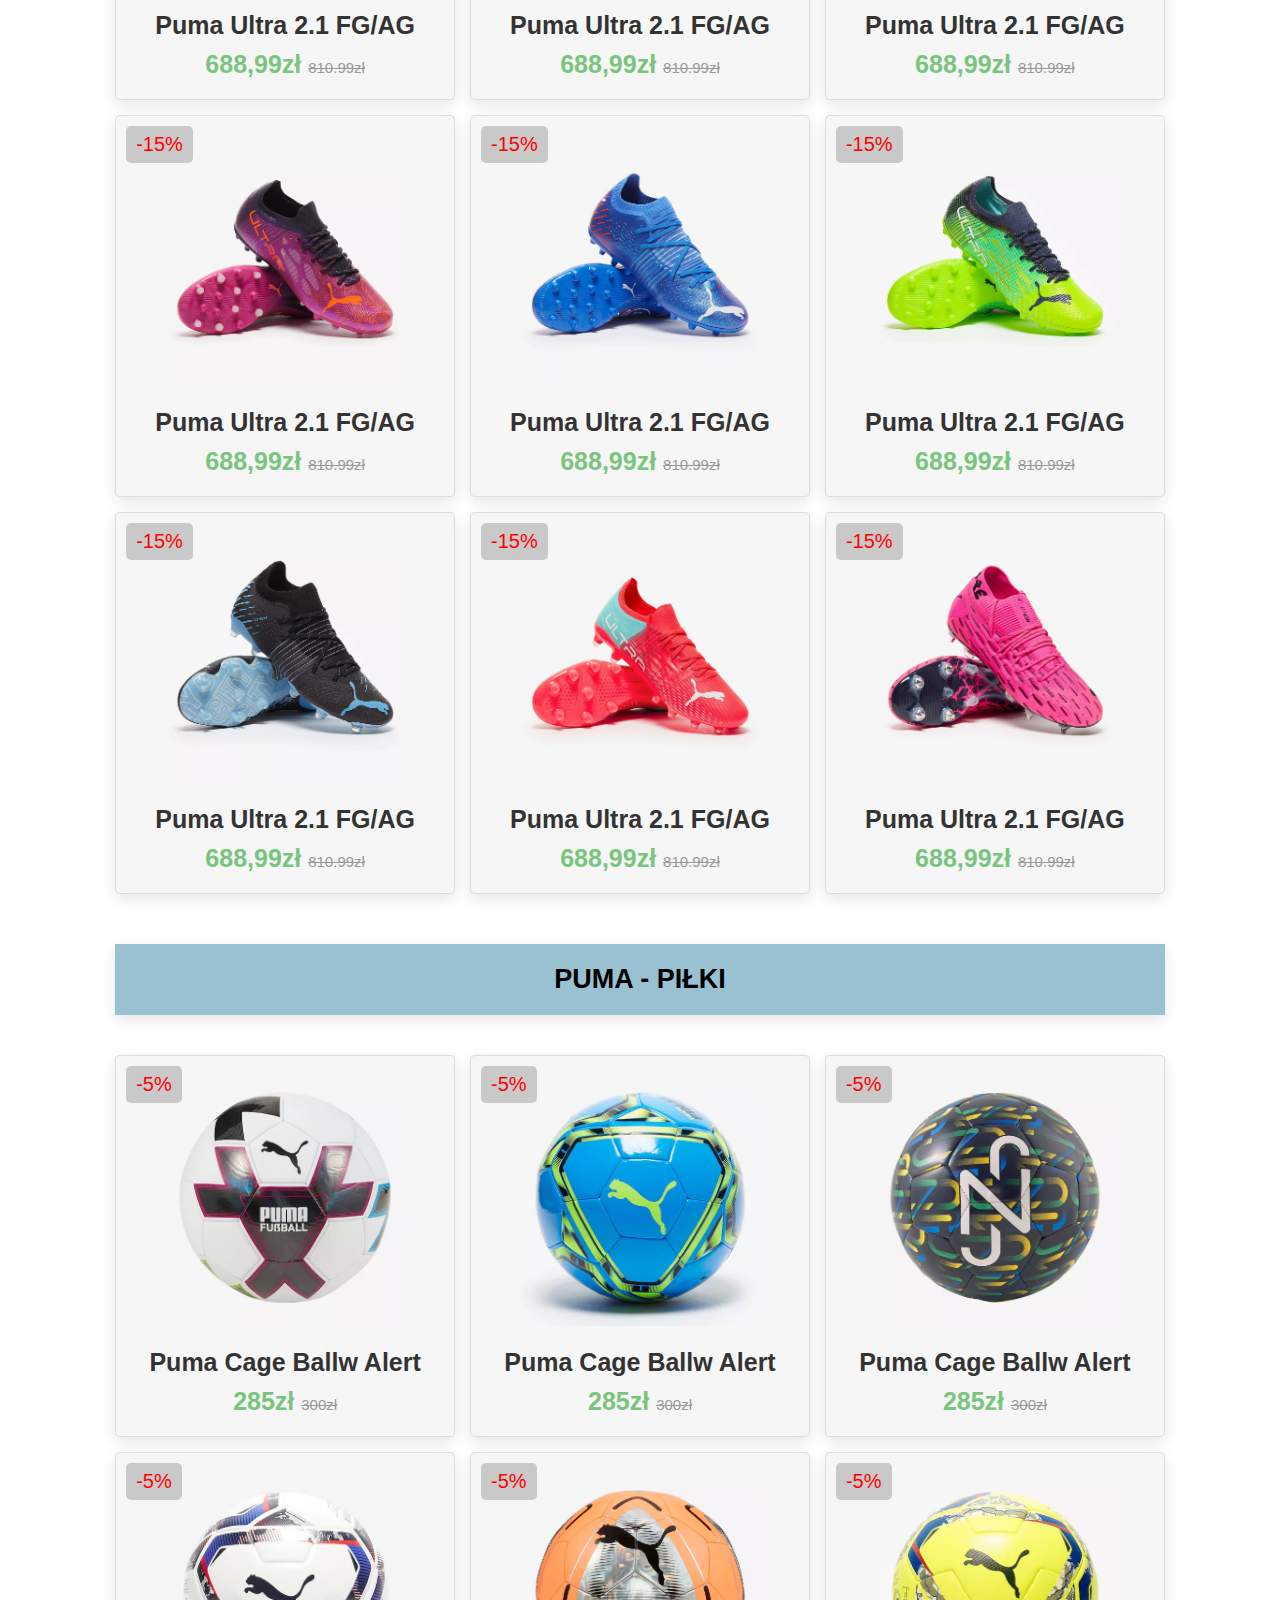
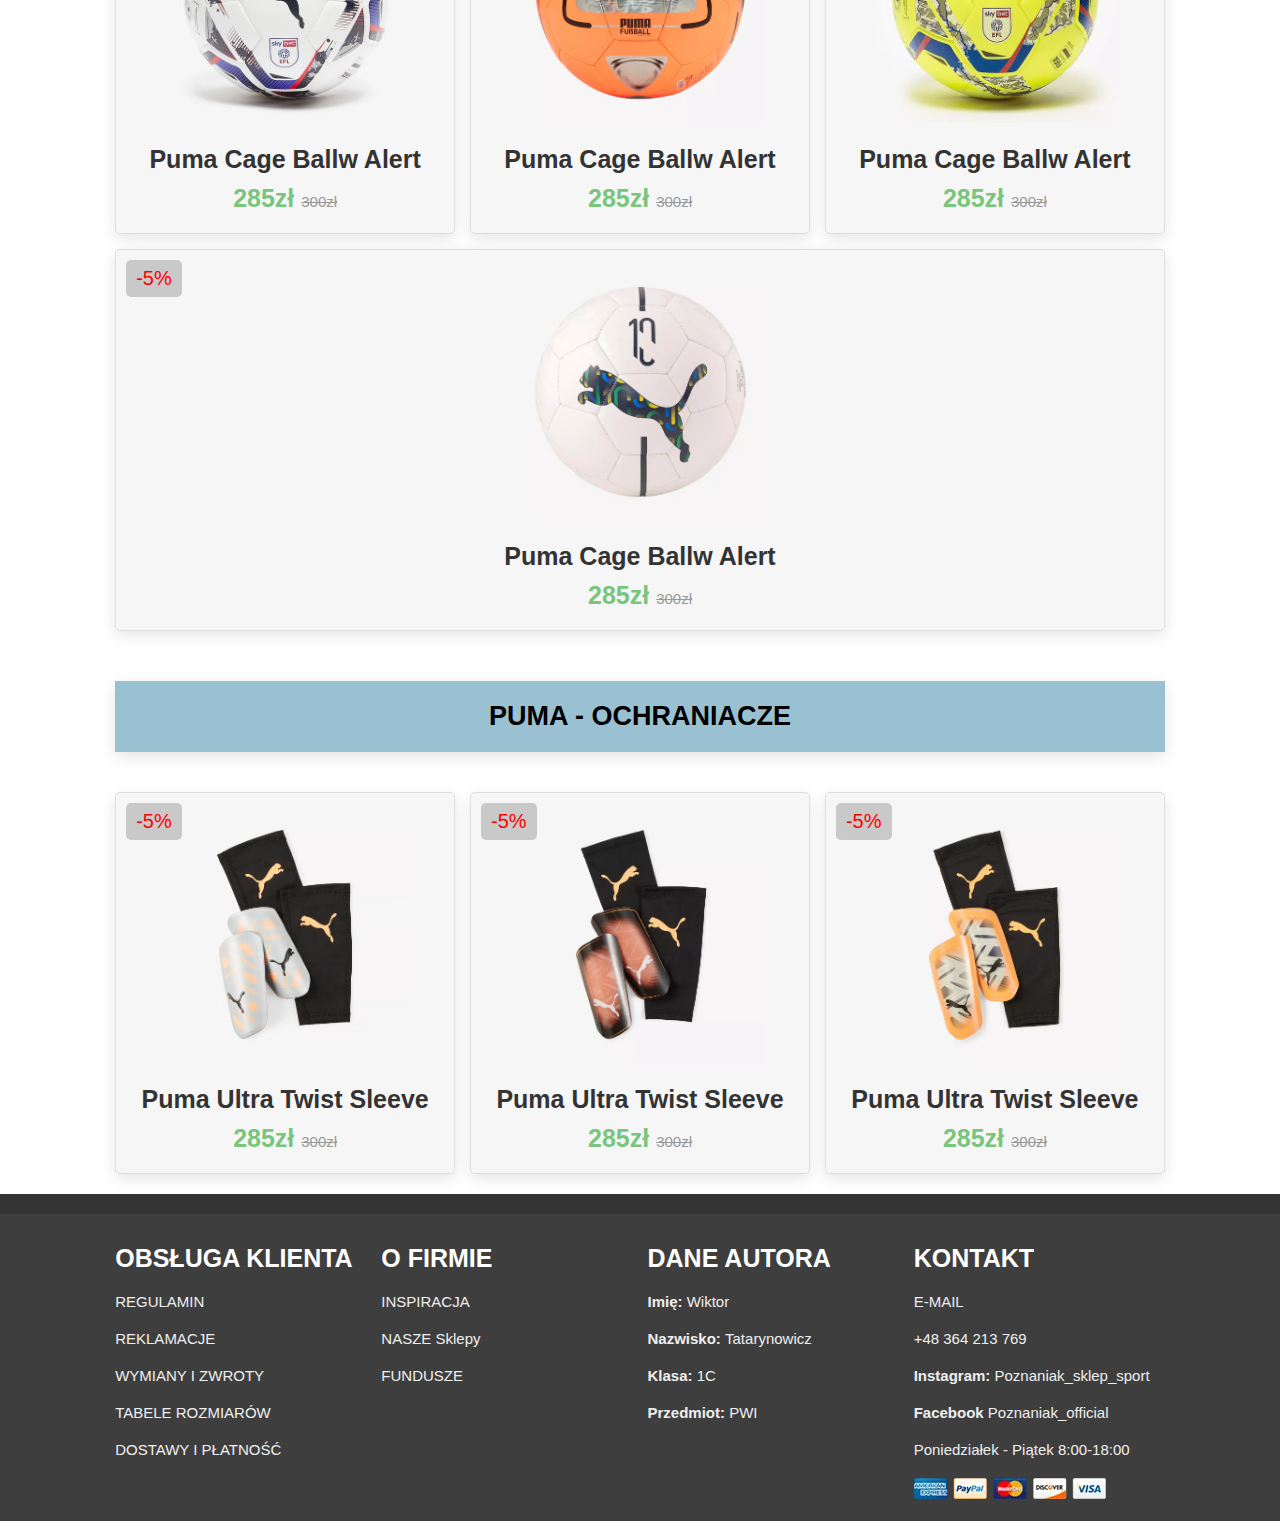
<file: sklep.html>
<!DOCTYPE html>
<html lang="PL-pl">
    <head>
        <meta charset="UTF-8">
        <meta name="viewport" content="width=device-width, initial-scale=1.0">
        <meta name="description" content="sklep sportowy, przeznaczony dla piłkarzy amatorów jak i profesionalistów oraz fanatyków footbolu">
        <meta name="keywords" content="projekt,sklep,sklep sportowy,projekt sklepu, nike buty, nike korki, nike piłki, nike sprzęt sportowy, puma piłki, puma ohcraniacze, puma buty, puma sport, newbalance korki, newbalance sprzęt sportowy, adidas korki, adidas buty,adidas akcesoria">
        <meta name="author" content="Wiktor Tatarynowicz">
        <title>Sklep sportowy - Poznaniak - produkty</title>
        <link rel="stylesheet" href="style.css">
    </head>
    <body onload="adidasButy(), adidasPilka(), adidasOchraniacze(), nikeButy(), nikePilka(),nikeOchraniacze(), NBButy(),PumaOchraniacze(),pumaPilka(), pumaButy()" id="body">

        <header>
            
            <a class="logo">poznaniak<span>.</span></a>
            
            <nav class="nawigacja">
                <a href="index.html">home</a>
                <a href="#adidas">Adidas</a>
                

                
                
                <a href="#nike">Nike</a>
                <a href="#new_balance">New balance</a>
                <a href="#puma">Puma</a>
                <a href="sklep.html">sklep</a>
            </nav>

            <div class="ikony">
                <a href="#"><img src="zdjęcia/serce.webp"></a>
                <a href="sklep.html"><img src="zdjęcia/koszyk.webp"></a>
                <a href="logowanie.html"><img src="zdjęcia/client.webp"></a>
            </div>

        </header>
        <div class="pusty" id="home"></div>
        <main class="blok"  id="produkty">
            <div id="adidas">
                <div id="adidas_buty">
                    <div class="blok" id="blokt">
                        <h2>adidas - korki </h2>
                    </div>
                    <div class="box-container"  id="adidasButy"></div>
                </div>
                <div id="adidas_piłki">
                    <div class="blok"id="blokt">
                        <h2>ADIDAS - PIŁKI </h2>
                    </div>
                    <div class="box-container" id="adidasPilka"></div>    
                </div>
                <div id="adidas_ochraniacze">
                    <div class="blok" id="blokt">
                        <h2>ADIDAS - ochraniacze </h2>
                    </div>
                    <div class="box-container" id="adidasOchraniacze"></div>
                </div>
            </div>
            <div id="nike">
                <div id="nike_buty">
                    <div class="blok" id="blokt">
                        <h2>NIKE - KORKI </h2>
                    </div>
                    <div class="box-container" id="nikeButy"></div>
                </div>
                <div id="nike_piłki">
                    <div class="blok" id="blokt">
                        <h2>NIKE - PIŁKI </h2>
                    </div>
                    <div class="box-container" id="nikePilka"></div>
                </div>
                <div id="nike_ochraniacze">
                    <div class="blok" id="blokt">
                        <h2>NIKE - OCHRANIACZE </h2>
                    </div>
                    <div class="box-container" id="nikeOchraniacze"></div>
                </div>
            </div>
            <div id="new_balance">
                <div id="new_balance_buty">
                    <div class="blok" id="blokt">
                        <h2>NEW BALANCE - KORKI </h2>
                    </div>
                    <div class="box-container" id="NBButy"></div>
                </div>
            </div>
            <div id="puma">
                <div id="puma_buty">
                    <div class="blok" id="blokt">
                        <h2>PUMA - KORKI </h2>
                    </div>
                    <div class="box-container" id="pumaButy"></div>
                </div>
                <div id="puma_piłki">
                    <div class="blok" id="blokt">
                        <h2>PUMA - PIŁKI </h2>
                    </div>
                    <div class="box-container" id="pumaPilka"></div>
                </div>
                <div id="puma_ochraniacze">
                    <div class="blok" id="blokt">
                        <h2>PUMA - OCHRANIACZE </h2>
                    </div>
                    <div class="box-container" id="PumaOchraniacze"></div>
                </div>
            </div>
        </main>
        <footer class="blok" id="end">
            <div class="box-container">

                <div class="box">
                    <h3>OBSŁUGA KLIENTA</h3>
                    <a href="info/regulamin.txt"  target="_blank">REGULAMIN</a>
                    <a href="info/reklamacje.txt"  target="_blank">REKLAMACJE</a>
                    <a href="info/wymiany i zwroty.txt"  target="_blank">WYMIANY I ZWROTY</a>
                    <a href="info/tabele rozmiarów.txt"  target="_blank">TABELE ROZMIARÓW</a>
                    <a href="info/dostawy i płatność.txt"  target="_blank">DOSTAWY I PŁATNOŚĆ</a>
                </div>

                <div class="box">
                    <h3>O FIRMIE</h3>
                    <a href="link.txt"  target="_blank">INSPIRACJA</a>
                    <a href="info/nasze sklepy.txt"  target="_blank">NASZE sklepy</a>
                    <a href="info/fundusze.txt"  target="_blank">FUNDUSZE</a>
                </div>

                <div class="box">
                    <h3>DANE AUTORA</h3>
                    <a href="#"><b>Imię: </b>Wiktor</a>
                    <a href="#"><b>Nazwisko: </b>Tatarynowicz</a>
                    <a href="#"><b>Klasa: </b>1C</a>
                    <a href="#"><b>Przedmiot: </b>PWI</a>
                </div>

                <div class="box">
                    <h3>KONTAKT</h3>
                    <a href="mailto:poznaniak.sklep.sportowy@gmail.com">E-MAIL</a>
                    <a>+48 364 213 769</a>
                    <a><b>Instagram:</b> poznaniak_sklep_sport</a>
                    <a><b>Facebook</b> poznaniak_official</a>
                    <a>poniedziałek - piątek 8:00-18:00</a>
                    <img src="zdjęcia/payment.webp" alt="płatności">
                </div>

            </div>
            <div>
                <a href="#home"><div class="strzałkag">GÓRA</div></a>
                <a href="#end"><div class="strzałkad">DÓŁ</div></a>
            </div>
        </footer>
        <script src="app.js"></script>
    </body>
</html>
</file>
<file: style.css>
:root{
    --blue1:#9ac1d1;
    --blue2:#79afc5;
    --green: #79c57e;
    --red:#cb6f6f;
}

*{
    margin:0; padding:0;
    box-sizing: border-box;
    font-family: Verdana, Geneva, Tahoma, sans-serif;
    outline: none; border:none;
    text-decoration: none;
    text-transform: capitalize;
    transition: .2s linear;
}
.pusty{
    height: 12rem;
}
html{
    font-size: 62.5%;
    scroll-behavior: smooth;
    scroll-padding-top: 6rem;
    overflow-x: hidden;
}

.blok{
    padding:2rem 9%;
}

.blokh{
    text-align: center;
    font-size: 4rem;
    color:#333;
    padding:1rem;
    margin:2rem 0;
    background:rgba(51, 156, 255, 0.05);
}

.blokh span{
    color:var(--blue2);
}

.btns{
    display: inline-block;
    margin-top: 1rem;
    border-radius: 5rem;
    background:#333;
    color:#fff;
    padding:.9rem 3.5rem;
    cursor: pointer;
    font-size: 1.7rem;
}

.btns:hover{
    background:var(--green);
}

.btnr{
    display: inline-block;
    margin-top: 1rem;
    border-radius: 5rem;
    background:#333;
    color:#fff;
    padding:.9rem 3.5rem;
    cursor: pointer;
    font-size: 1.7rem;
}

.btnr:hover{
    background: var(--red);
}

header{
    position: fixed;
    top:0; left:0; right:0;
    background:rgb(56, 56, 56);
    padding:2rem 9%;
    display: flex;
    align-items: center;
    justify-content: space-between;
    z-index: 1000;
    box-shadow: 0 .5rem 1rem rgba(0,0,0,.1);
}

header .logo{
    font-size: 3rem;
    color:rgb(255, 255, 255);
    font-weight: bolder;
}

header .logo span{
    color:var(--blue2);
}

header .nawigacja a{
    font-size: 2rem; 
    padding:0 1.5rem;
    color:rgb(233, 233, 233);
}

header .nawigacja a:hover{
    color:#74d8ff;

}

header .ikony a{
    font-size: 2.5rem;
    color:rgb(255, 255, 255);
    margin-left: 1.5rem;
}
.ikony img{
    height: 2.7rem;
}





#główny{
    display: flex;
    align-items: center;
    min-height: 100vh;
    background-image: url("zdjęcia/niket.webp");
    background-size: cover;
    background-position: center;
}

#główny .zawartosc{
    max-width: 50rem;
}

#główny .zawartosc h3{
    font-size: 6rem;
    color:#333;
}

#główny .zawartosc span{
    font-size: 3.5rem;
    color:var(--green);
    padding:1rem 0;
    line-height: 1.5;
}

#główny .zawartosc p{
    font-size: 1.5rem;
    color:#999;
    padding:1rem 0;
    line-height: 1.5;
}

#informacje .r{
    display: flex;
    align-items: center;
    gap:2rem;
    flex-wrap: wrap;
    padding:2rem 0;
    padding-bottom: 3rem;
}

#informacje .r .zdj-info{
    flex:1 1 40rem;
    position: relative;
}

#informacje .r .zdj-info img{
    width:100%;
    border:1.5rem solid #fff;
    border-radius: .5rem;
    box-shadow: 0 .5rem 1rem rgba(0,0,0,.1);
    height: 100%;
    object-fit: cover;
}

#informacje .r .zdj-info h3{
    position: absolute;
    top:50%; transform: translateY(-50%);
    font-size: 3rem;
    background:rgb(255, 255, 255);
    width:100%;
    padding:1rem 2rem;
    text-align: center;
    mix-blend-mode: screen;
}

#informacje .r .zawartosc{
    flex:1 1 40rem;
}

#informacje .r .zawartosc h3{
    font-size: 3rem;
    color:#333;
}

#informacje .r .zawartosc p{
    font-size: 1.5rem;
    color:#999;
    padding:.5rem 0;
    padding-top: 1rem;
    line-height: 1.5;
}

#oferty{
    background:#eee;
    display: flex;
    flex-wrap: wrap;
    gap:1.5rem;
    padding-top: 5rem;
    padding-bottom: 5rem;
}

#oferty .ikony{
    background:#fff;
    border:.1rem solid rgba(0,0,0,.1);
    padding:2rem;
    display: flex;
    align-items: center;
    flex:1 1 25rem;
}

#oferty .ikony img{
    height:5rem;
    margin-right: 2rem;
}

#oferty .ikony h3{
    color:#333;
    padding-bottom: .5rem;
    font-size: 1.5rem;
}

#oferty .ikony span{
    color:#555;
    font-size: 1.3rem;
}

#produkty .box-container{
    display: flex;
    flex-wrap: wrap;
    gap:1.5rem;
}

#produkty .box-container .box{
    flex:1 1 30rem;
    box-shadow: 0 .5rem 1.5rem rgba(0,0,0,.1);
    border-radius: .5rem;
    border:.1rem solid rgba(0, 0, 0, 0.1);
    position: relative;   
    background-color: #F6F6F6; 
}

#produkty .box-container .box .przecena{
    position: absolute;
    top:1rem; left:1rem;
    padding:.7rem 1rem;
    font-size: 2rem;
    color:rgb(255, 0, 0);
    background:rgba(0, 0, 0, 0.182);
    z-index: 1;
    border-radius: .5rem;
}

#produkty .box-container .box .image{
    position: relative;
    text-align: center;
    padding-top: 2rem;
    overflow:hidden;
}

#produkty .box-container .box .image img{
    height:25rem;
}

#produkty .box-container .box:hover .image img{
    transform: scale(1.1);
}

#produkty .box-container .box .image .ikony{
    position: absolute;
    bottom:-7rem; left:0; right:0;
    display: flex;
}

#produkty .box-container .box:hover .image .ikony{
    bottom:0;
}

#produkty .box-container .box .image .ikony a{
    height: 5rem;
    line-height: 5rem;
    font-size: 2rem;
    width:50%;
    background:var(--green);
    color:#fff;
}

#produkty .box-container .box .image .ikony .cart-btn{
    border-left: .1rem solid #fff7;
    border-right: .1rem solid #fff7;
    width:100%;
}

#produkty .box-container .box .image .ikony a:hover{
    background:#333;
}

#produkty .box-container .box .zawartosc{
    padding:2rem;
    text-align: center;
}

#produkty .box-container .box .zawartosc h3{
    font-size: 2.5rem;
    color:#333;
}

#produkty .box-container .box .zawartosc .cena{
    font-size: 2.5rem;
    color:var(--green);
    font-weight: bolder;
    padding-top: 1rem;
}

#produkty .box-container .box .zawartosc .cena span{
    font-size: 1.5rem;
    color:#999;
    font-weight: lighter;
    text-decoration: line-through;
}

#oceny .box-container{
    display: flex;
    flex-wrap: wrap;
    gap:1.5rem;
}

#oceny .box-container .box{
    flex:1 1 30rem;
    box-shadow: 0 .5rem 1.5rem rgba(0,0,0,.1);
    border-radius: .5rem;
    padding:3rem 2rem;
    position: relative;
    border:.1rem solid rgba(0,0,0,.1);
}

#oceny .box-container .box .fa-quote-right{
    position: absolute;
    bottom:3rem; right:3rem;
    font-size: 6rem;
    color:#eee;
}

#oceny .box-container .box .stars i{
    color:var(--green);
    font-size: 2rem;
}

#oceny .box-container .box p{
    color:#999;
    font-size: 1.5rem;
    line-height: 1.5;
    padding-top: 2rem;
}

#oceny .box-container .box .użytkownik{
    display: flex;
    align-items: center;
    padding-top: 2rem;
}

#oceny .box-container .box .użytkownik img{
    height:6rem;
    width:6rem;
    border-radius: 50%;
    object-fit: cover;
    margin-right: 1rem;
}

#oceny .box-container .box .użytkownik h3{
    font-size: 2rem;
    color:#333;
}

#oceny .box-container .box .użytkownik span{
    font-size: 1.5rem;
    color:#999;
}

#contact .r{
    display: flex;
    flex-wrap: wrap-reverse;
    gap:1.5rem;
    align-items: center;
}

#contact .r form{
    flex:1 1 40rem;
    padding:2rem 2.5rem;
    box-shadow: 0 .5rem 1.5rem rgba(0,0,0,.1);
    border:.1rem solid rgba(0,0,0,.1);
    background: #fff;
    border-radius: .5rem;
}

#contact .r .image{
    flex:1 1 40rem;
}

#contact .r .image img{
    width: 100%;
}

#contact .r form .box{
    padding:1rem;
    font-size: 1.7rem;
    color:#333;
    text-transform: none;
    border:.1rem solid rgba(0,0,0,.1);
    border-radius: .5rem;
    margin:.7rem 0;
    width: 100%;
}

#contact .r form .box:focus{
    border-color: var(--green);
}

#contact .r form textarea{
    height: 15rem;
    resize: none;
}
footer{
    background-color: #3E3E3E;
    border-top: 20px #343434 solid;
}
footer .box-container{
    display: flex;
    flex-wrap: wrap;
    gap:1.5rem;
}

footer .box-container .box{
    flex:1 1 25rem;
}

footer .box-container .box h3{
    color: white;
    font-size: 2.5rem;
    padding:1rem 0;
}

footer .box-container .box a{
    display: block;
    color: rgb(239, 239, 239);
    font-size: 1.5rem;
    padding:1rem 0;
}

footer .box-container .box a:hover{
    color:#8ccbe3;
    text-decoration: underline;
    font-weight: bold;
}

footer .box-container .box  img{
    margin-top: 1rem;
}

/* strzałki */

.strzałkal{
    display: flex;
    align-items: center;
    justify-content: center;
    position: fixed;
    bottom: 3px;
    left: 2px;
    height: 30px;
    width: 50px;
    font-size: 12px;
    background-color: rgba(0, 0, 0, 0.7);
    color: white;
    border-radius: 30%;

    clip-path: polygon(40% 0%, 41% 30%, 100% 30%, 100% 70%, 40% 70%, 40% 100%, 0% 50%);
}
.strzałkag{
    display: flex;
    align-items: center;
    justify-content: center;
    position: fixed;
    bottom: 55px;
    right: 2px;
    height: 50px;
    width: 50px;
    background-color: rgba(0, 0, 0, 0.7);
    color: white;
    border-radius: 50%;
}
.strzałkad{
    display: flex;
    align-items: center;
    justify-content: center;
    position: fixed;
    bottom: 3px;
    right: 2px;
    height: 50px;
    width: 50px;
    background-color: rgba(0, 0, 0, 0.7);
    color: white;
    border-radius: 50%;
}
.strzałkag:hover, .strzałkad:hover, .strzałkal:hover {
    background-color: rgba(154,193,209,0.6);
    box-shadow: 0 .5rem 1.5rem rgba(0, 0, 0, 0.329);
}

#blokt{
    text-align: center;
    font-size: large;
    text-transform: capitalize;
    background-color: var(--blue1);
    margin-bottom: 4rem;
    margin-top: 5rem;
    box-shadow: 0 .5rem 1.5rem rgba(0,0,0,.1);
}

.pudelko{
    height: 30rem;
    position: absolute;
    left: 0;
    top: 0;
    right: 0;
    bottom: 0;
}
.ball{
    background-color: var(--blue2);
    height: 5rem;
    width: 5rem;
    border-radius: 50%;
    position: relative;
    top: 30rem;
    left: 10rem;
    animation: odbijanie 1s infinite;
}
.ball2{
    background-color:  var(--blue2);;
    height: 5rem;
    width: 5rem;
    border-radius: 50%;
    position: relative;
    top: 30rem;
    left: 137rem;
    animation: odbijanie 1s infinite;
}

@keyframes odbijanie{
    10%{
        height: 5rem;
        width: 5rem;
    }
    30%{
        height: 5rem;
        width: 4rem;
    }
    50%{
        height: 3rem;
        width: 5.7rem;
        transform: translateY(24rem);
    }
    75%{
        height: 5rem;
        width: 5.7rem;
    }
    100%{
        transform: translateY(0rem);
    }
}

.cien{
    background-color: rgba(8,8,8,0.1);
    height: 1rem;
    width: 6.5rem;
    position: relative;
    border-radius: 50%;
    top: 54rem;
    left: 9.2rem;
    z-index: -1;
    animation: cień 1s infinite;
}
.cien2{
    background-color: rgba(8,8,8,0.1);
    height: 1rem;
    width: 6.5rem;
    position: relative;
    border-radius: 50%;
    top: 54rem;
    left: 136.2rem;
    z-index: -1;
    animation: cień 1s infinite;
}
@keyframes cień{
    50%{
        transform: scaleX(0.5);
    }
}


@media (max-width:1115px){
    
    html{
        font-size: 55%;
    }

    header{
        padding:2rem;
    }

    section{
        padding:2rem;
    }

    #główny{
        background-position: left;
    }
    .r .image{
        display: none;
    }
    .ball,.cien, .ball2, .cien2{
        display: none;
    }
}

@media (max-width:850px){

    header .fa-bars{
        display: block;
    }

    header {
        top:0; left:0; right:0;
        border-top: .1rem solid rgba(0,0,0,.1);

    }

    header #toggler:checked ~ .nawigacja{
        clip-path:polygon(0 0, 100% 0, 100% 100%, 0% 100%);
    }

    header .nawigacja a{
        margin:1.5rem;
        padding:1.5rem;
        background:#fff;
        border:.1rem solid rgba(0,0,0,.1);
        display: none;

    }

    #główny .zawartosc h3{
        font-size: 5rem;
    }

    #główny .zawartosc span{
        font-size: 2.5rem;
    }

    #oferty .ikony h3{
        font-size: 2rem;
    }
    
    #oferty .ikony span{
        font-size: 1.7rem;
    }

}

@media (max-width:450px){
    
    html{
        font-size: 50%;
    }

    .heading{
        font-size: 3rem;
    }

}
</file>
